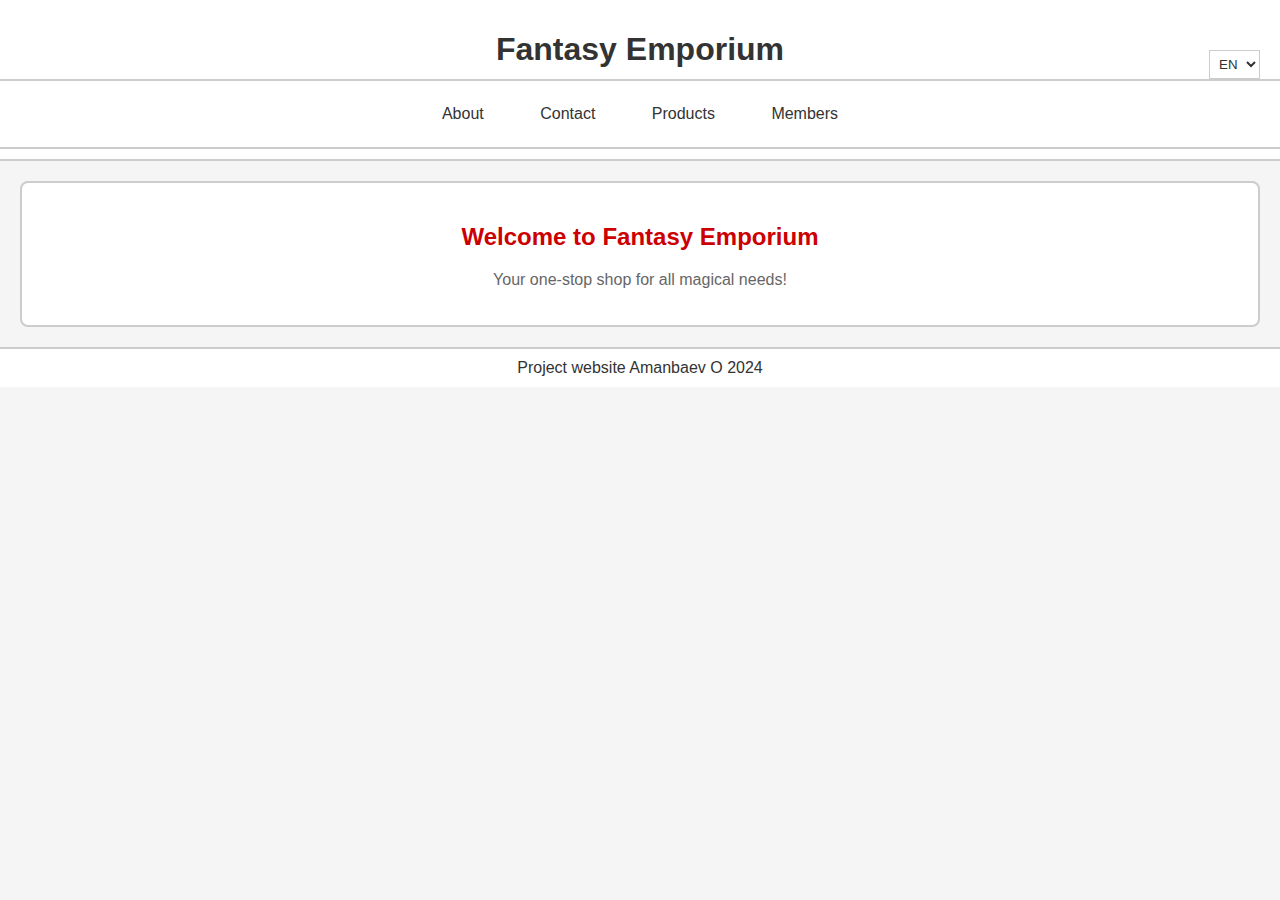
<file: index.html>
<!DOCTYPE html>
<html lang="en">
<head>
    <meta charset="UTF-8">
    <title>Fantasy Emporium</title>
    <link rel="stylesheet" href="./Media/style.css">
</head>
<body>
    <header class="header">
        <h1 class="logo"><a href="index.html" class="logo-link">Fantasy Emporium</a></h1>
        <div class="language-switcher">
            <select class="language-select" onchange="location = this.value;">
                <option value="index.html">EN</option>
                <option value="./Content/index_fr.html">FR</option>
                <option value="./Content/index_es.html">ES</option>
            </select>
        </div>
        <nav class="nav">
            <ul class="nav-list">
                <li class="nav-item"><a href="Content/about_en.html" class="nav-link">About</a></li>
                <li class="nav-item"><a href="Content/contact_en.html" class="nav-link">Contact</a></li>
                <li class="nav-item"><a href="Content/products_en.html" class="nav-link">Products</a></li>
                <li class="nav-item"><a href="Content/members_en.html" class="nav-link">Members</a></li>
            </ul>
        </nav>
    </header>

    <section class="welcome-section">
        <h2 class="welcome-title">Welcome to Fantasy Emporium</h2>
        <p class="welcome-text">Your one-stop shop for all magical needs!</p>
    </section>

    <footer class="footer">
        <p class="footer-text">Project website Amanbaev O 2024</p>
    </footer>
</body>
</html>
</file>
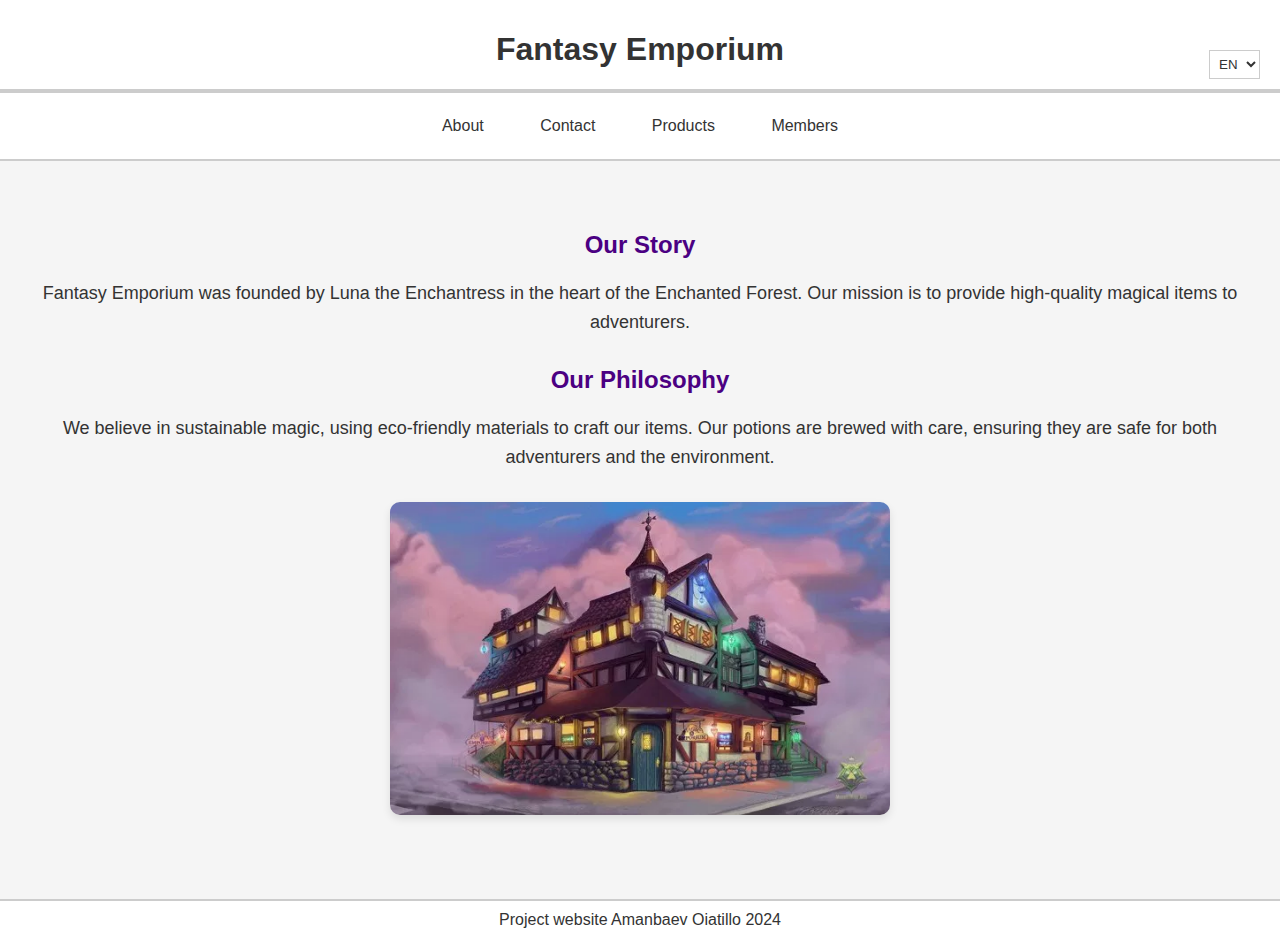
<file: Content/about_en.html>
<!DOCTYPE html>
<html lang="en">
<head>
    <meta charset="UTF-8">
    <title>About Fantasy Emporium</title>
    <link rel="stylesheet" href="/Media/style.css">
</head>
<body>
    <header class="header">
        <h1 class="logo"><a href="/index.html" class="logo-link">Fantasy Emporium</a></h1>
        <div class="language-switcher">
            <select class="language-select" onchange="location = this.value;">
                <option value="./about_en.html">EN</option>
                <option value="./about_fr.html">FR</option>
                <option value="./about_es.html">ES</option>
            </select>
        </div>
    </header>
    <nav class="nav">
        <ul class="nav-list">
            <li class="nav-item"><a href="about_en.html" class="nav-link">About</a></li>
            <li class="nav-item"><a href="contact_en.html" class="nav-link">Contact</a></li>
            <li class="nav-item"><a href="products_en.html" class="nav-link">Products</a></li>
            <li class="nav-item"><a href="members_en.html" class="nav-link">Members</a></li>
        </ul>
    </nav>
    <section class="content-section">
        <h2 class="section-title">Our Story</h2>
        <p class="section-text">Fantasy Emporium was founded by Luna the Enchantress in the heart of the Enchanted Forest. Our mission is to provide high-quality magical items to adventurers.</p>
        <h2 class="section-title">Our Philosophy</h2>
        <p class="section-text">We believe in sustainable magic, using eco-friendly materials to craft our items. Our potions are brewed with care, ensuring they are safe for both adventurers and the environment.</p>
        <img src="../Media/img/fe63eae6b9593255566a5079ee006b3c.png" alt="Fantasy Emporium" class="section-image">
    </section>
    <footer class="footer">
        <p class="footer-text">Project website Amanbaev Oiatillo 2024</p>
    </footer>
</body>
</html>
</file>
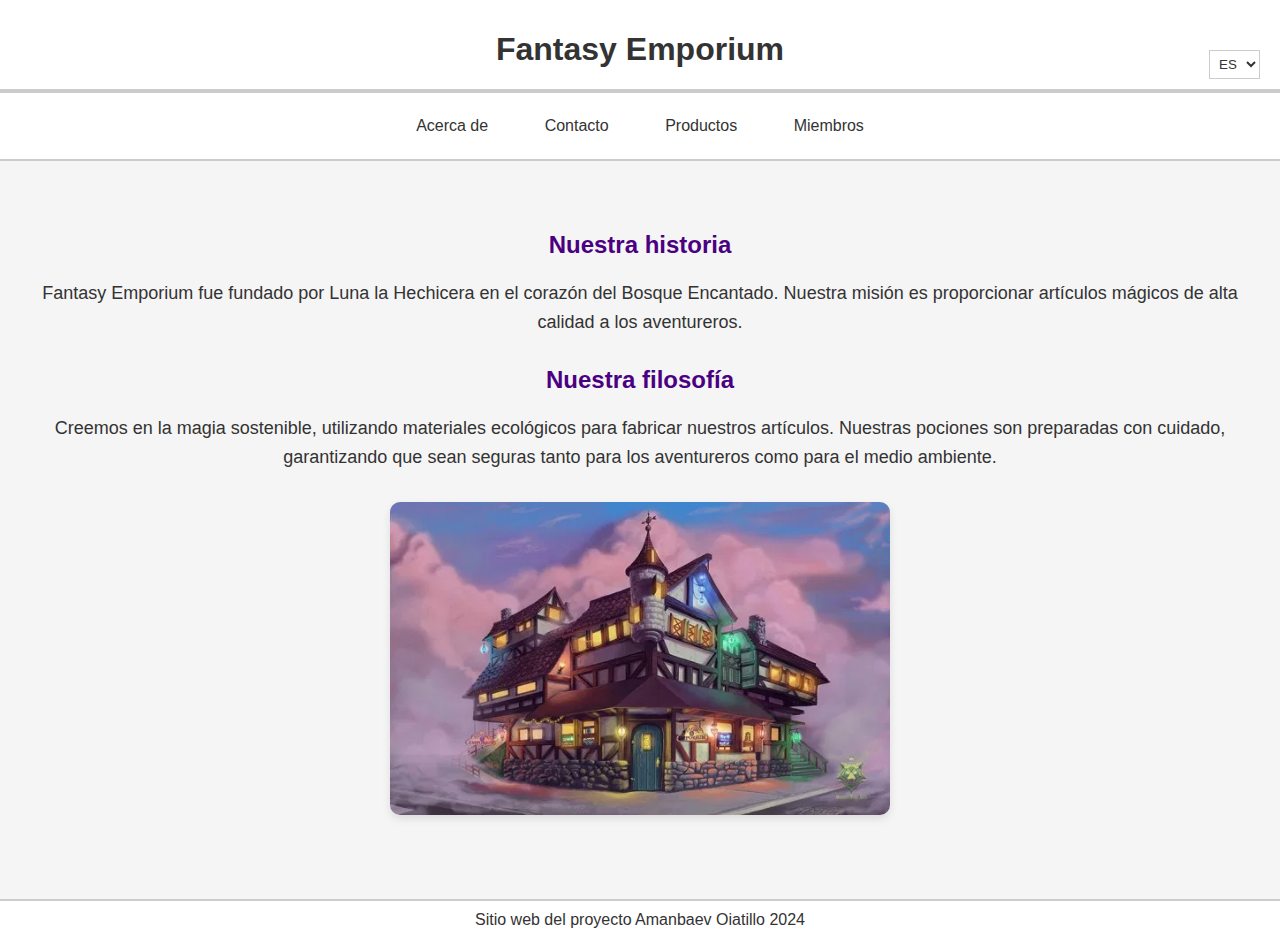
<file: Content/about_es.html>
<!DOCTYPE html>
<html lang="es">
<head>
    <meta charset="UTF-8">
    <title>Acerca de Fantasy Emporium</title>
    <link rel="stylesheet" href="/Media/style.css">
</head>
<body>
    <header class="header">
        <h1 class="logo"><a href="/index.html" class="logo-link">Fantasy Emporium</a></h1>
        <div class="language-switcher">
            <select class="language-select" onchange="location = this.value;">
                <option value="./about_en.html">EN</option>
                <option value="./about_fr.html">FR</option>
                <option value="./about_es.html" selected>ES</option>
            </select>
        </div>
    </header>
    <nav class="nav">
        <ul class="nav-list">
            <li class="nav-item"><a href="about_es.html" class="nav-link">Acerca de</a></li>
            <li class="nav-item"><a href="contact_es.html" class="nav-link">Contacto</a></li>
            <li class="nav-item"><a href="products_es.html" class="nav-link">Productos</a></li>
            <li class="nav-item"><a href="members_es.html" class="nav-link">Miembros</a></li>
        </ul>
    </nav>
    <section class="content-section">
        <h2 class="section-title">Nuestra historia</h2>
        <p class="section-text">Fantasy Emporium fue fundado por Luna la Hechicera en el corazón del Bosque Encantado. Nuestra misión es proporcionar artículos mágicos de alta calidad a los aventureros.</p>
        <h2 class="section-title">Nuestra filosofía</h2>
        <p class="section-text">Creemos en la magia sostenible, utilizando materiales ecológicos para fabricar nuestros artículos. Nuestras pociones son preparadas con cuidado, garantizando que sean seguras tanto para los aventureros como para el medio ambiente.</p>
        <img src="../Media/img/fe63eae6b9593255566a5079ee006b3c.png" alt="Fantasy Emporium" class="section-image">
    </section>
    <footer class="footer">
        <p class="footer-text">Sitio web del proyecto Amanbaev Oiatillo 2024</p>
    </footer>
</file>
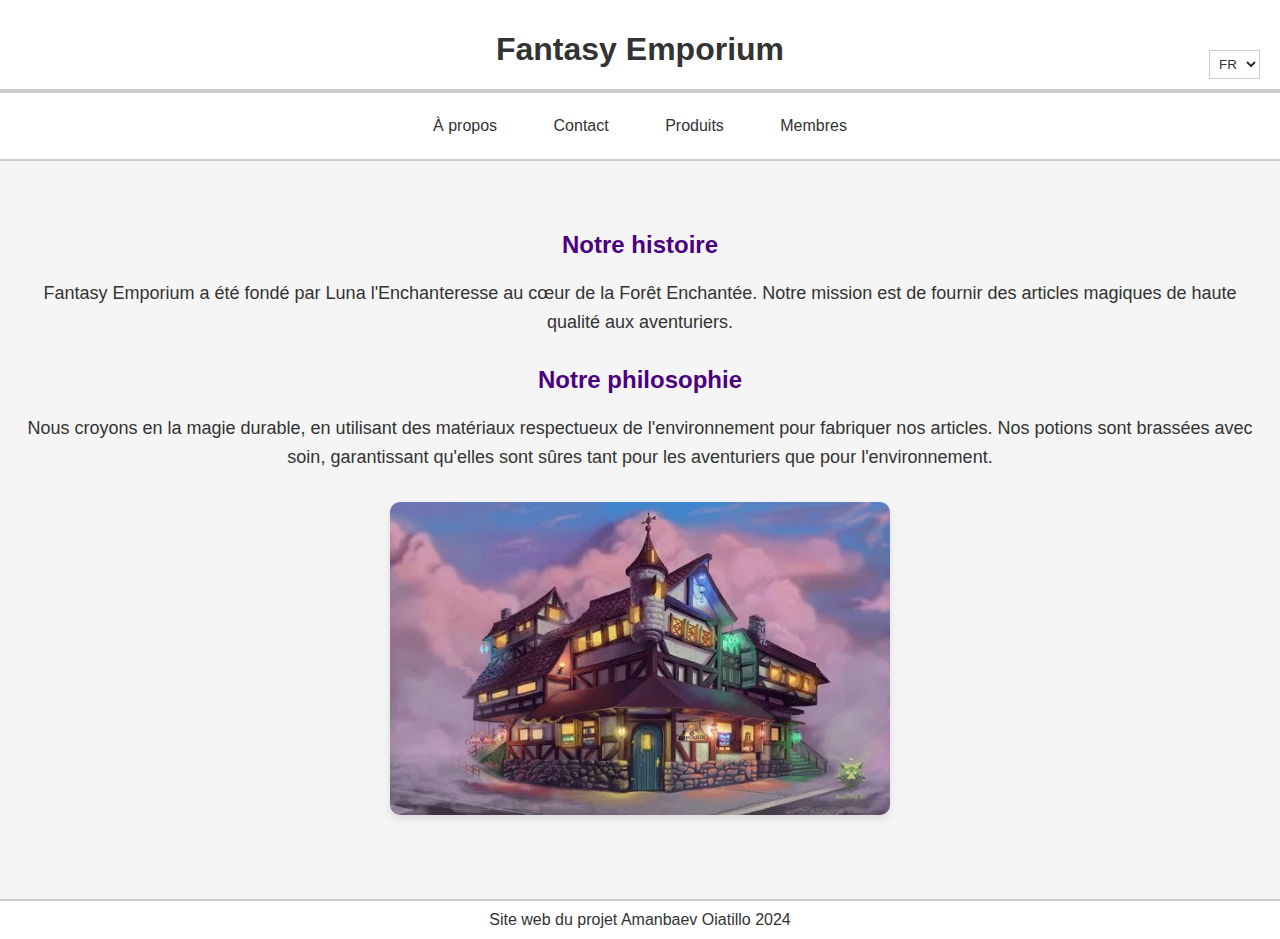
<file: Content/about_fr.html>
<!DOCTYPE html>
<html lang="fr">
<head>
    <meta charset="UTF-8">
    <title>À propos de Fantasy Emporium</title>
    <link rel="stylesheet" href="/Media/style.css">
</head>
<body>
    <header class="header">
        <h1 class="logo"><a href="/index.html" class="logo-link">Fantasy Emporium</a></h1>
        <div class="language-switcher">
            <select class="language-select" onchange="location = this.value;">
                <option value="./about_en.html">EN</option>
                <option value="./about_fr.html" selected>FR</option>
                <option value="./about_es.html">ES</option>
            </select>
        </div>
    </header>
    <nav class="nav">
        <ul class="nav-list">
            <li class="nav-item"><a href="about_fr.html" class="nav-link">À propos</a></li>
            <li class="nav-item"><a href="contact_fr.html" class="nav-link">Contact</a></li>
            <li class="nav-item"><a href="products_fr.html" class="nav-link">Produits</a></li>
            <li class="nav-item"><a href="members_fr.html" class="nav-link">Membres</a></li>
        </ul>
    </nav>
    <section class="content-section">
        <h2 class="section-title">Notre histoire</h2>
        <p class="section-text">Fantasy Emporium a été fondé par Luna l'Enchanteresse au cœur de la Forêt Enchantée. Notre mission est de fournir des articles magiques de haute qualité aux aventuriers.</p>
        <h2 class="section-title">Notre philosophie</h2>
        <p class="section-text">Nous croyons en la magie durable, en utilisant des matériaux respectueux de l'environnement pour fabriquer nos articles. Nos potions sont brassées avec soin, garantissant qu'elles sont sûres tant pour les aventuriers que pour l'environnement.</p>
        <img src="../Media/img/fe63eae6b9593255566a5079ee006b3c.png" alt="Fantasy Emporium" class="section-image">
    </section>
    <footer class="footer">
        <p class="footer-text">Site web du projet Amanbaev Oiatillo 2024</p>
    </footer>
</body>
</html>
</file>
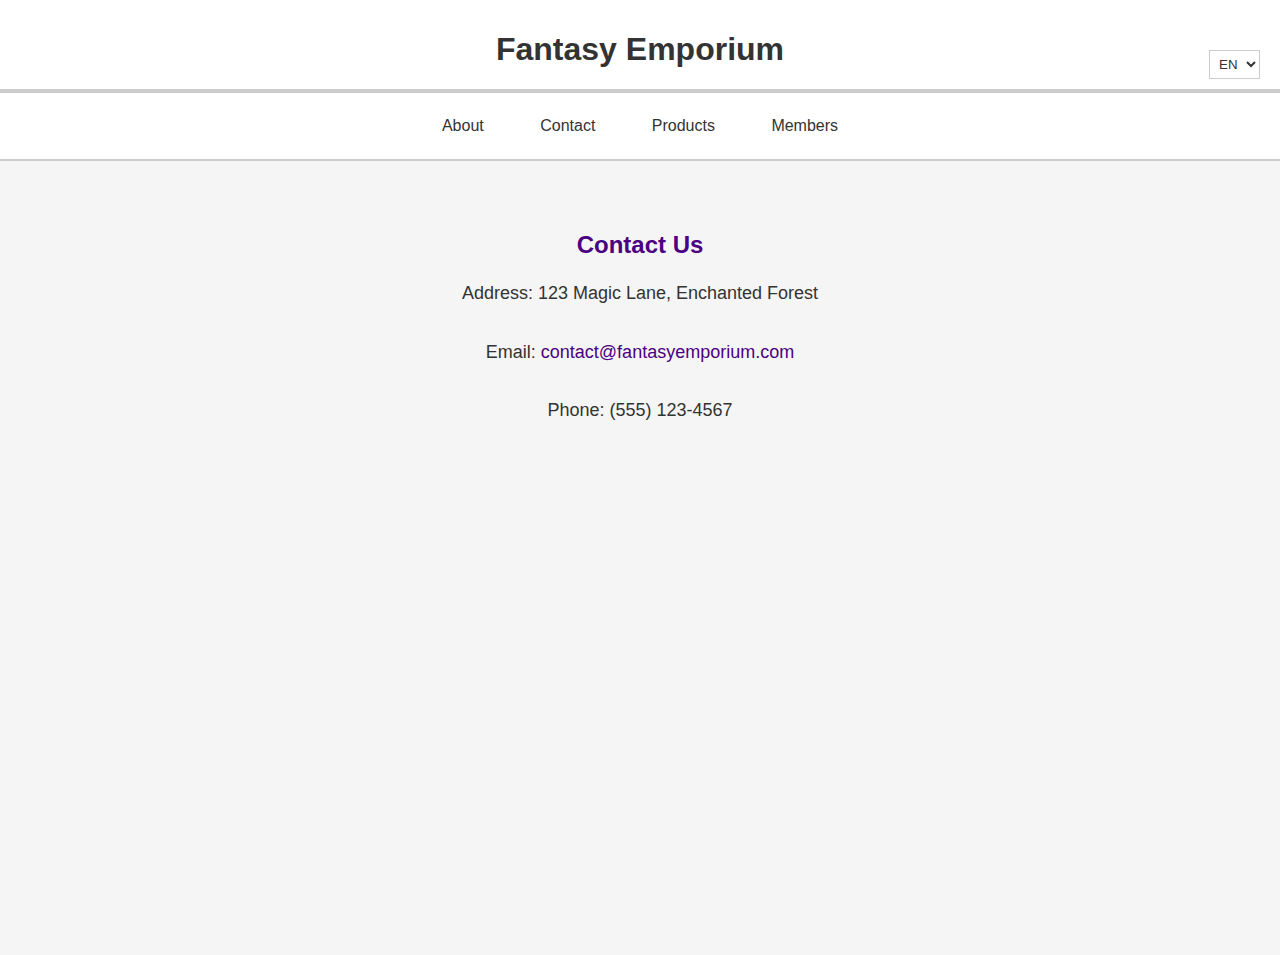
<file: Content/contact_en.html>
<!DOCTYPE html>
<html lang="en">
<head>
    <meta charset="UTF-8">
    <title>Contact Us</title>
    <link rel="stylesheet" href="/Media/style.css">
</head>
<body>
    <header class="header">
        <h1 class="logo"><a href="/index.html" class="logo-link">Fantasy Emporium</a></h1>
        <div class="language-switcher">
            <select class="language-select" onchange="location = this.value;">
                <option value="./contact_en.html">EN</option>
                <option value="./contact_fr.html">FR</option>
                <option value="./contact_es.html">ES</option>
            </select>
        </div>
    </header>
    <nav class="nav">
        <ul class="nav-list">
            <li class="nav-item"><a href="./about_en.html" class="nav-link">About</a></li>
            <li class="nav-item"><a href="./contact_en.html" class="nav-link">Contact</a></li>
            <li class="nav-item"><a href="./products_en.html" class="nav-link">Products</a></li>
            <li class="nav-item"><a href="./members_en.html" class="nav-link">Members</a></li>
        </ul>
    </nav>
    <section class="content-section">
        <h2 class="section-title">Contact Us</h2>
        <p class="section-text">Address: 123 Magic Lane, Enchanted Forest</p>
        <p class="section-text">Email: <a href="mailto:contact@fantasyemporium.com">contact@fantasyemporium.com</a></p>
        <p class="section-text">Phone: (555) 123-4567</p>
        <iframe src="https://www.google.com/maps/embed?pb=!1m18!1m12!1m3!1d695281.9579260253!2d-48.37549310146751!3d-15.702053828870149!2m3!1f0!2f0!3f0!3m2!1i1024!2i768!4f13.1!3m3!1m2!1s0x935a3d18df9ae275%3A0x738470e469754a24!2sBras%C3%ADlia%2C%20Brasilia%20-%20Federal%20District%2C%20Brazil!5e0!3m2!1sen!2slu!4v1717760432008!5m2!1sen!2slu" width="600" height="450" style="border:0;" allowfullscreen="" loading="lazy" referrerpolicy="no-referrer-when-downgrade"></iframe>
</file>
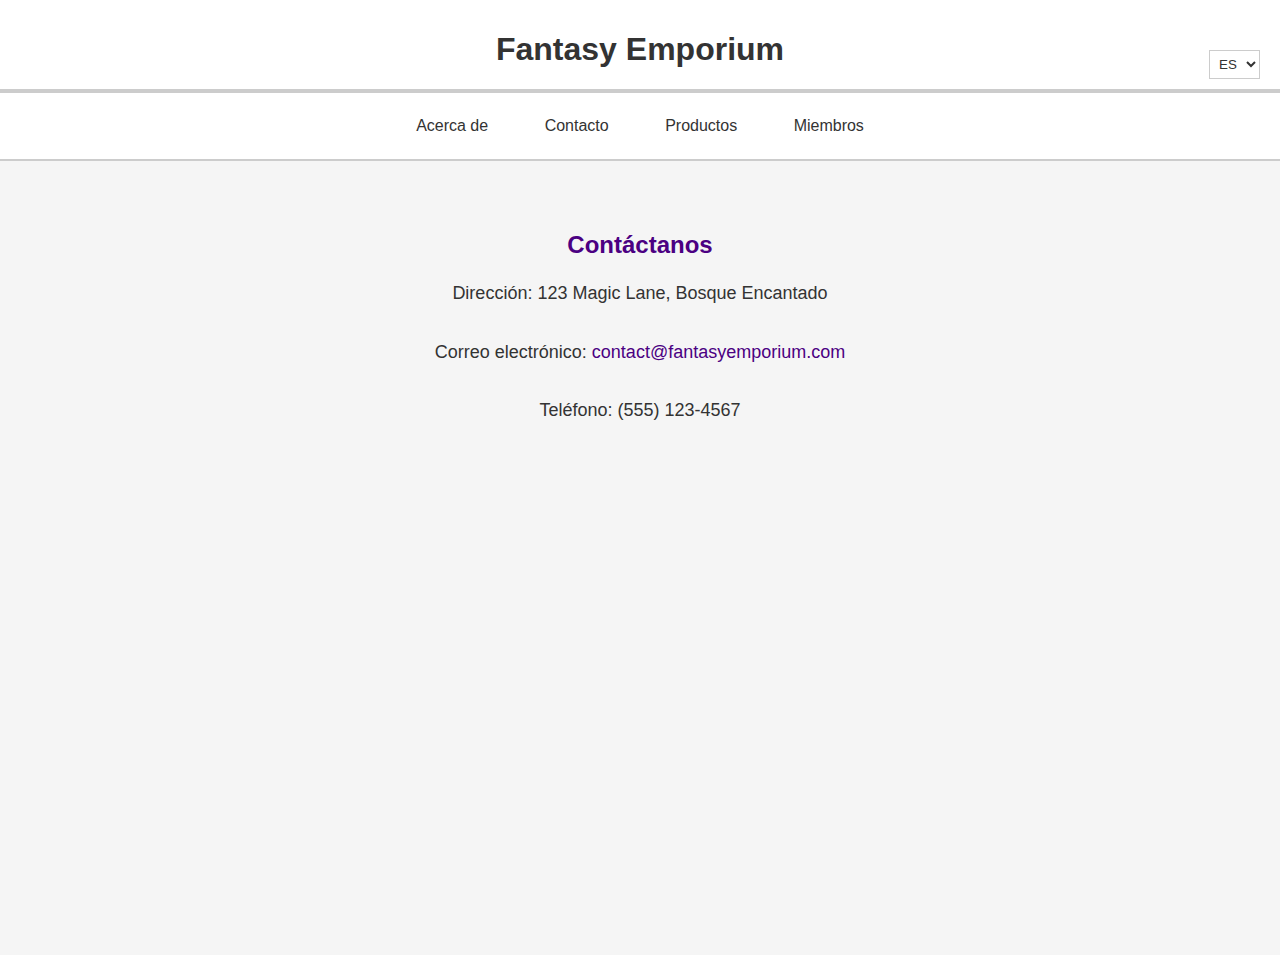
<file: Content/contact_es.html>
<!DOCTYPE html>
<html lang="es">
<head>
    <meta charset="UTF-8">
    <title>Contacto</title>
    <link rel="stylesheet" href="/Media/style.css">
</head>
<body>
    <header class="header">
        <h1 class="logo"><a href="/index.html" class="logo-link">Fantasy Emporium</a></h1>
        <div class="language-switcher">
            <select class="language-select" onchange="location = this.value;">
                <option value="./contact_en.html">EN</option>
                <option value="./contact_fr.html">FR</option>
                <option value="./contact_es.html" selected>ES</option>
            </select>
        </div>
    </header>
    <nav class="nav">
        <ul class="nav-list">
            <li class="nav-item"><a href="./about_es.html" class="nav-link">Acerca de</a></li>
            <li class="nav-item"><a href="./contact_es.html" class="nav-link">Contacto</a></li>
            <li class="nav-item"><a href="./products_es.html" class="nav-link">Productos</a></li>
            <li class="nav-item"><a href="./members_es.html" class="nav-link">Miembros</a></li>
        </ul>
    </nav>
    <section class="content-section">
        <h2 class="section-title">Contáctanos</h2>
        <p class="section-text">Dirección: 123 Magic Lane, Bosque Encantado</p>
        <p class="section-text">Correo electrónico: <a href="mailto:contact@fantasyemporium.com">contact@fantasyemporium.com</a></p>
        <p class="section-text">Teléfono: (555) 123-4567</p>
        <iframe src="https://www.google.com/maps/embed?pb=!1m18!1m12!1m3!1d695281.9579260253!2d-48.37549310146751!3d-15.702053828870149!2m3!1f0!2f0!3f0!3m2!1i1024!2i768!4f13.1!3m3!1m2!1s0x935a3d18df9ae275%3A0x738470e469754a24!2sBras%C3%ADlia%2C%20Brasilia%20-%20Federal%20District%2C%20Brazil!5e0!3m2!1sen!2slu!4v1717760432008!5m2!1sen!2slu" width="600" height="450" style="border:0;" allowfullscreen="" loading="lazy" referrerpolicy="no-referrer-when-downgrade"></iframe>
    </section>
</body>
</html>
</file>
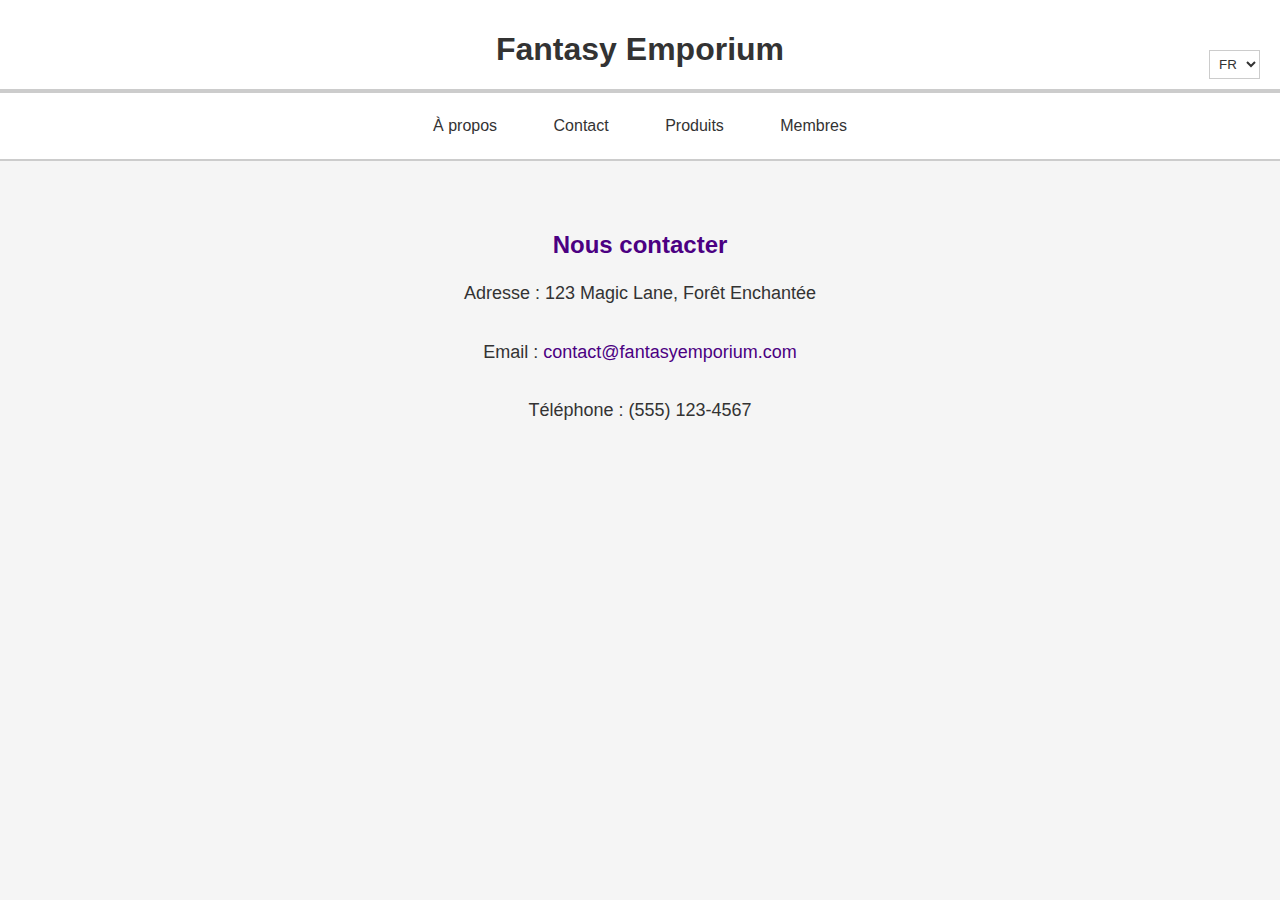
<file: Content/contact_fr.html>
<!DOCTYPE html>
<html lang="fr">
<head>
    <meta charset="UTF-8">
    <title>Nous contacter</title>
    <link rel="stylesheet" href="/Media/style.css">
</head>
<body>
    <header class="header">
        <h1 class="logo"><a href="/index.html" class="logo-link">Fantasy Emporium</a></h1>
        <div class="language-switcher">
            <select class="language-select" onchange="location = this.value;">
                <option value="./contact_en.html">EN</option>
                <option value="./contact_fr.html" selected>FR</option>
                <option value="./contact_es.html">ES</option>
            </select>
        </div>
    </header>
    <nav class="nav">
        <ul class="nav-list">
            <li class="nav-item"><a href="./about_fr.html" class="nav-link">À propos</a></li>
            <li class="nav-item"><a href="./contact_fr.html" class="nav-link">Contact</a></li>
            <li class="nav-item"><a href="./products_fr.html" class="nav-link">Produits</a></li>
            <li class="nav-item"><a href="./members_fr.html" class="nav-link">Membres</a></li>
        </ul>
    </nav>
    <section class="content-section">
        <h2 class="section-title">Nous contacter</h2>
        <p class="section-text">Adresse : 123 Magic Lane, Forêt Enchantée</p>
        <p class="section-text">Email : <a href="mailto:contact@fantasyemporium.com">contact@fantasyemporium.com</a></p>
        <p class="section-text">Téléphone : (555) 123-4567</p>
        <iframe src="https://www.google.com/maps/embed?pb=!1m18!1m12!1m3!1d695281.9579260253!2d-48.37549310146751!3d-15.702053828870149!2m3!1f0!2f0!3f0!3m2!1i1024!2i768!4f13.1!3m3!1m2!1s0x935a3d18df9ae275%3A0x738470e469754a24!2sBras%C3%ADlia%2C%20Brasilia%20-%
</file>
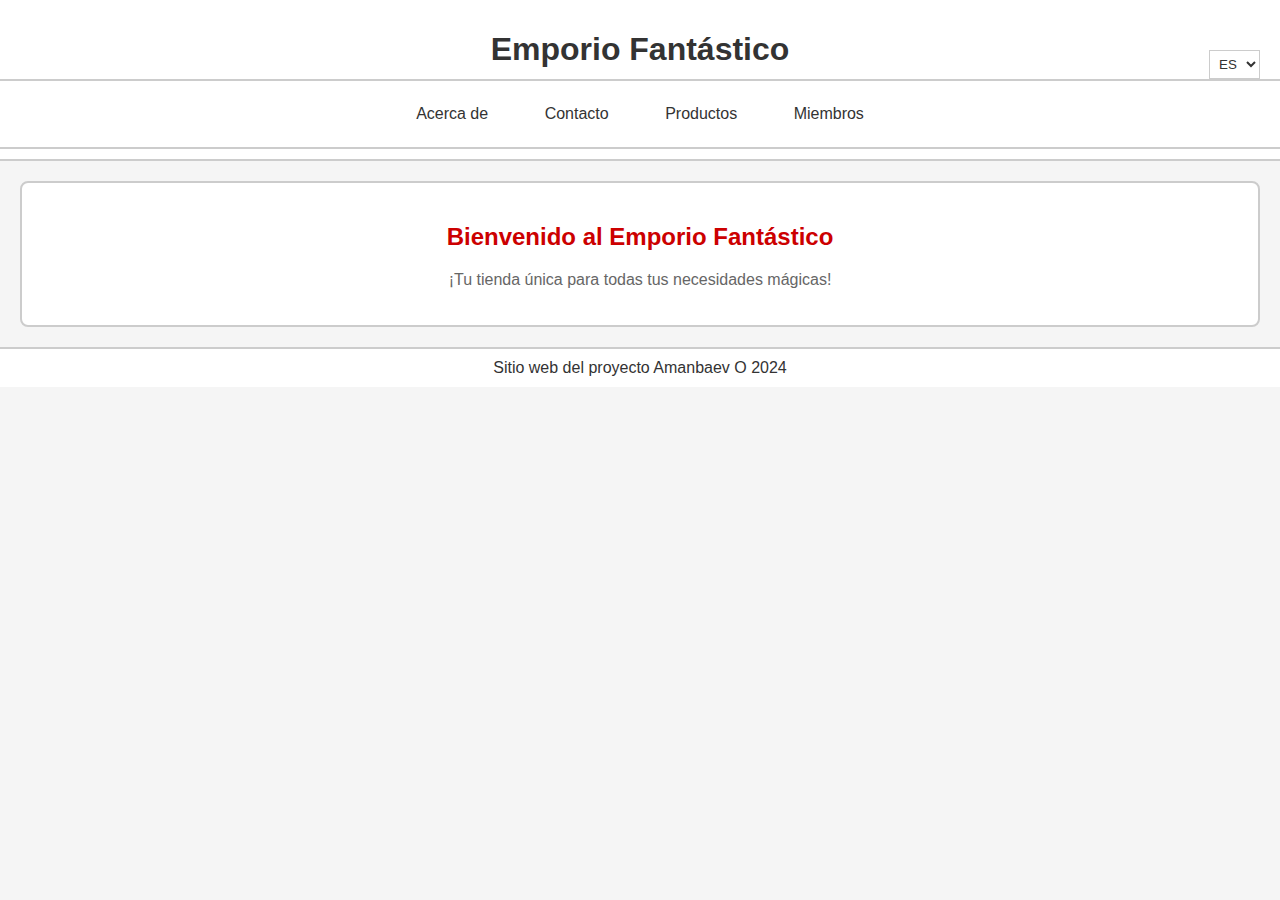
<file: Content/index_es.html>
<!DOCTYPE html>
<html lang="es">
<head>
    <meta charset="UTF-8">
    <title>Emporio Fantástico</title>
    <link rel="stylesheet" href="../Media/style.css">
</head>
<body>
    <header class="header">
        <h1 class="logo"><a href="index_es.html" class="logo-link">Emporio Fantástico</a></h1>
        <div class="language-switcher">
            <select class="language-select" onchange="location = this.value;">
                <option value="../index.html">EN</option>
                <option value="index_fr.html">FR</option>
                <option value="index_es.html" selected>ES</option>
            </select>
        </div>
        <nav class="nav">
            <ul class="nav-list">
                <li class="nav-item"><a href="about_es.html" class="nav-link">Acerca de</a></li>
                <li class="nav-item"><a href="contact_es.html" class="nav-link">Contacto</a></li>
                <li class="nav-item"><a href="products_es.html" class="nav-link">Productos</a></li>
                <li class="nav-item"><a href="members_es.html" class="nav-link">Miembros</a></li>
            </ul>
        </nav>
    </header>

    <section class="welcome-section">
        <h2 class="welcome-title">Bienvenido al Emporio Fantástico</h2>
        <p class="welcome-text">¡Tu tienda única para todas tus necesidades mágicas!</p>
    </section>

    <footer class="footer">
        <p class="footer-text">Sitio web del proyecto Amanbaev O 2024</p>
    </footer>
</body>
</html>
</file>
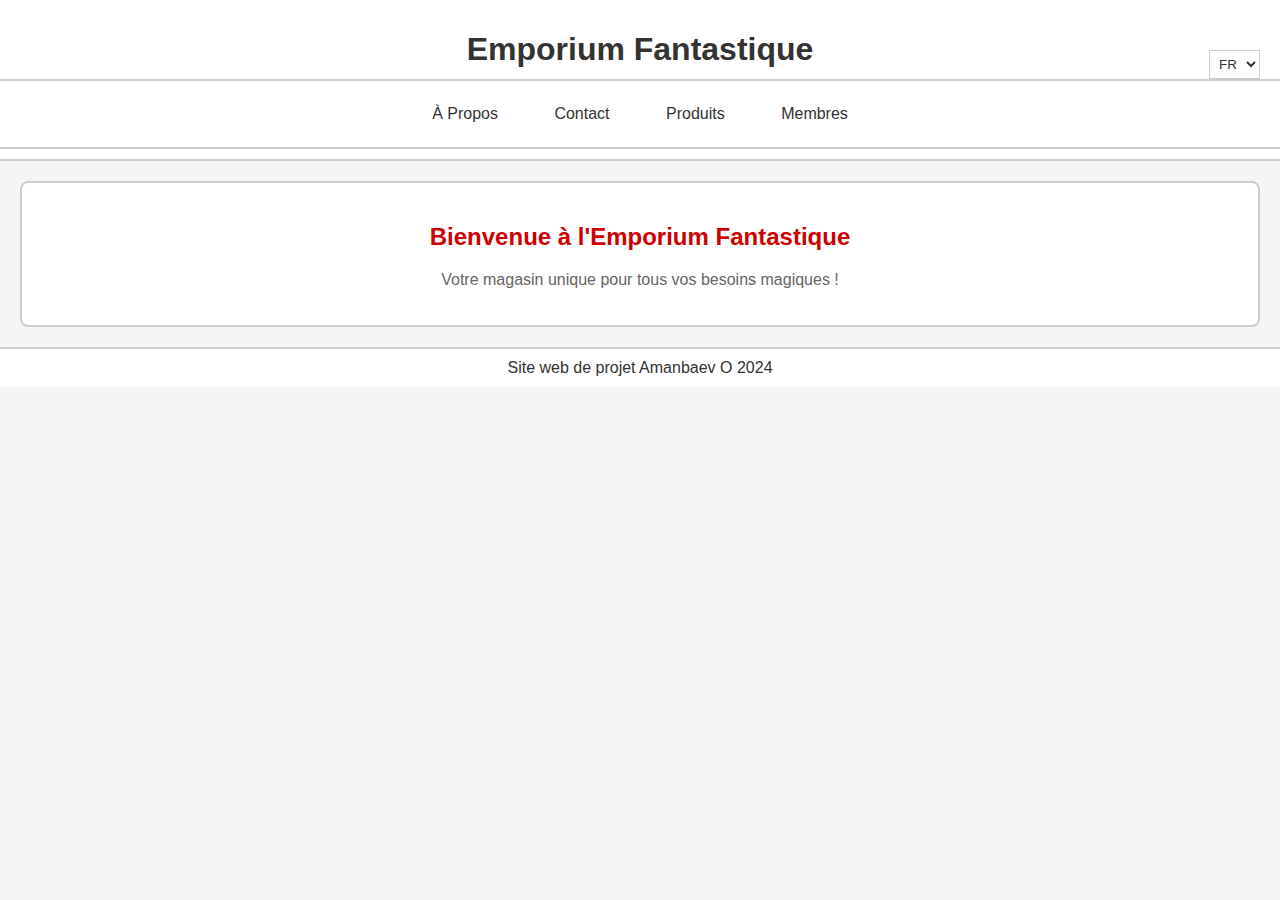
<file: Content/index_fr.html>
<!DOCTYPE html>
<html lang="fr">
<head>
    <meta charset="UTF-8">
    <title>Emporium Fantastique</title>
    <link rel="stylesheet" href="../Media/style.css">
</head>
<body>
    <header class="header">
        <h1 class="logo"><a href="index_fr.html" class="logo-link">Emporium Fantastique</a></h1>
        <div class="language-switcher">
            <select class="language-select" onchange="location = this.value;">
                <option value="../index.html">EN</option>
                <option value="index_fr.html" selected>FR</option>
                <option value="index_es.html">ES</option>
            </select>
        </div>
        <nav class="nav">
            <ul class="nav-list">
                <li class="nav-item"><a href="about_fr.html" class="nav-link">À Propos</a></li>
                <li class="nav-item"><a href="contact_fr.html" class="nav-link">Contact</a></li>
                <li class="nav-item"><a href="products_fr.html" class="nav-link">Produits</a></li>
                <li class="nav-item"><a href="members_fr.html" class="nav-link">Membres</a></li>
            </ul>
        </nav>
    </header>

    <section class="welcome-section">
        <h2 class="welcome-title">Bienvenue à l'Emporium Fantastique</h2>
        <p class="welcome-text">Votre magasin unique pour tous vos besoins magiques !</p>
    </section>

    <footer class="footer">
        <p class="footer-text">Site web de projet Amanbaev O 2024</p>
    </footer>
</body>
</html>
</file>
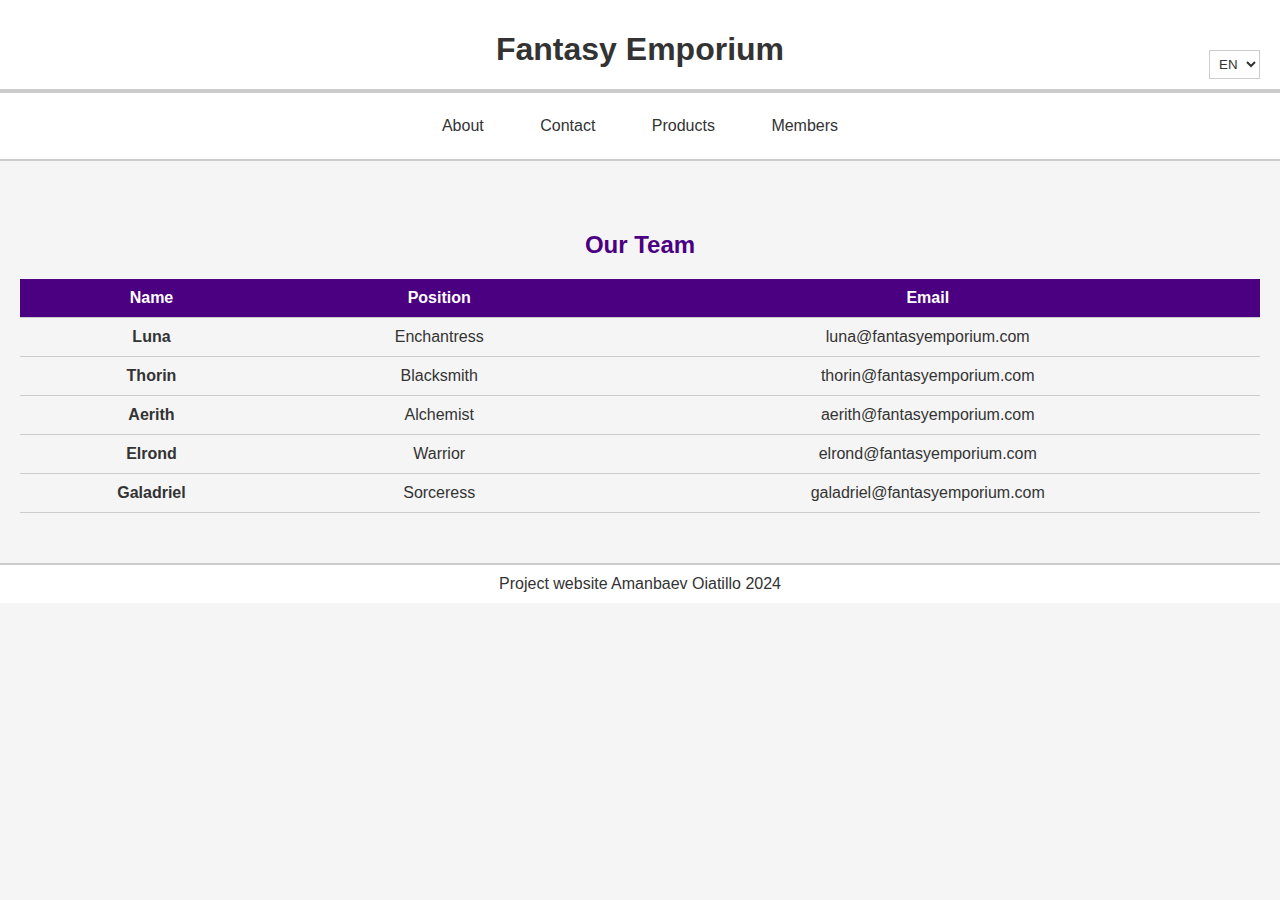
<file: Content/members_en.html>
<!DOCTYPE html>
<html lang="en">
<head>
    <meta charset="UTF-8">
    <title>Our Members</title>
    <link rel="stylesheet" href="/Media/style.css">
</head>
<body>
    <header class="header">
        <h1 class="logo"><a href="/index.html" class="logo-link">Fantasy Emporium</a></h1>
        <div class="language-switcher">   
            <select class="language-select" onchange="location = this.value;">
                <option value="./members_en.html">EN</option>
                <option value="./members_fr.html">FR</option>
                <option value="./members_es.html">ES</option>
            </select>
        </div>
    </header>
    <nav class="nav">
        <ul class="nav-list">
            <li class="nav-item"><a href="./about_en.html" class="nav-link">About</a></li>
            <li class="nav-item"><a href="./contact_en.html" class="nav-link">Contact</a></li>
            <li class="nav-item"><a href="./products_en.html" class="nav-link">Products</a></li>
            <li class="nav-item"><a href="./members_en.html" class="nav-link">Members</a></li>
        </ul>
    </nav>
    <section class="content-section">
        <h2 class="section-title">Our Team</h2>
        <table class="members-table">
            <tr>
                <th>Name</th>
                <th>Position</th>
                <th>Email</th>
            </tr>
            <tr>
                <td>Luna</td>
                <td>Enchantress</td>
                <td>luna@fantasyemporium.com</td>
            </tr>
            <tr>
                <td>Thorin</td>
                <td>Blacksmith</td>
                <td>thorin@fantasyemporium.com</td>
            </tr>
            <tr>
                <td>Aerith</td>
                <td>Alchemist</td>
                <td>aerith@fantasyemporium.com</td>
            </tr>
            <tr>
                <td>Elrond</td>
                <td>Warrior</td>
                <td>elrond@fantasyemporium.com</td>
            </tr>
            <tr>
                <td>Galadriel</td>
                <td>Sorceress</td>
                <td>galadriel@fantasyemporium.com</td>
            </tr>
        </table>
    </section>
    <footer class="footer">
        <p class="footer-text">Project website Amanbaev Oiatillo 2024</p>
    </footer>
</body>
</html>
</file>
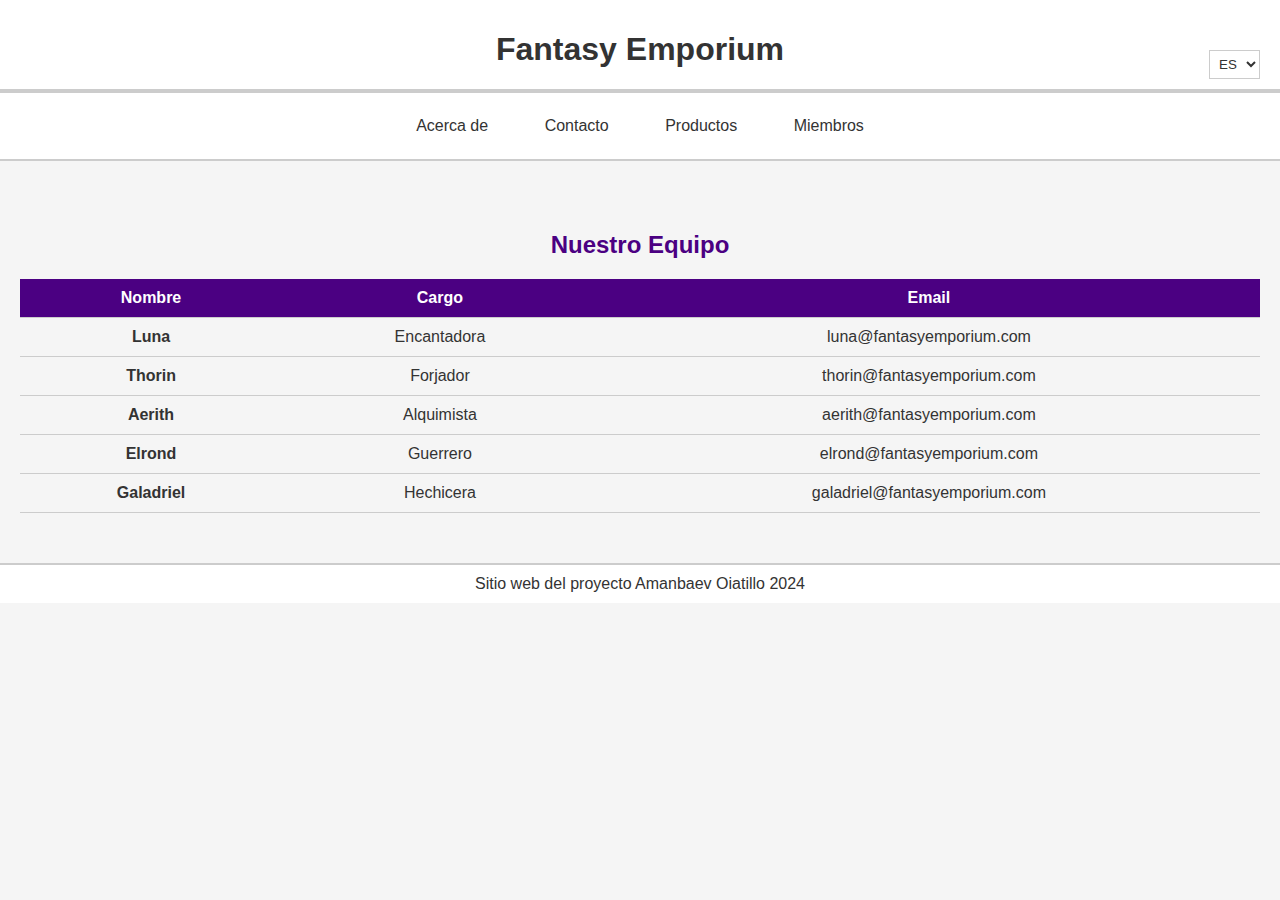
<file: Content/members_es.html>
<!DOCTYPE html>
<html lang="es">
<head>
    <meta charset="UTF-8">
    <title>Nuestros Miembros</title>
    <link rel="stylesheet" href="/Media/style.css">
</head>
<body>
    <header class="header">
        <h1 class="logo"><a href="/index.html" class="logo-link">Fantasy Emporium</a></h1>
        <div class="language-switcher">   
            <select class="language-select" onchange="location = this.value;">
                <option value="./members_en.html">EN</option>
                <option value="./members_fr.html">FR</option>
                <option value="./members_es.html" selected>ES</option>
            </select>
        </div>
    </header>
    <nav class="nav">
        <ul class="nav-list">
            <li class="nav-item"><a href="./about_es.html" class="nav-link">Acerca de</a></li>
            <li class="nav-item"><a href="./contact_es.html" class="nav-link">Contacto</a></li>
            <li class="nav-item"><a href="./products_es.html" class="nav-link">Productos</a></li>
            <li class="nav-item"><a href="./members_es.html" class="nav-link">Miembros</a></li>
        </ul>
    </nav>
    <section class="content-section">
        <h2 class="section-title">Nuestro Equipo</h2>
        <table class="members-table">
            <tr>
                <th>Nombre</th>
                <th>Cargo</th>
                <th>Email</th>
            </tr>
            <tr>
                <td>Luna</td>
                <td>Encantadora</td>
                <td>luna@fantasyemporium.com</td>
            </tr>
            <tr>
                <td>Thorin</td>
                <td>Forjador</td>
                <td>thorin@fantasyemporium.com</td>
            </tr>
            <tr>
                <td>Aerith</td>
                <td>Alquimista</td>
                <td>aerith@fantasyemporium.com</td>
            </tr>
            <tr>
                <td>Elrond</td>
                <td>Guerrero</td>
                <td>elrond@fantasyemporium.com</td>
            </tr>
            <tr>
                <td>Galadriel</td>
                <td>Hechicera</td>
                <td>galadriel@fantasyemporium.com</td>
            </tr>
        </table>
    </section>
    <footer class="footer">
        <p class="footer-text">Sitio web del proyecto Amanbaev Oiatillo 2024</p>
    </footer>
</body>
</html>
</file>
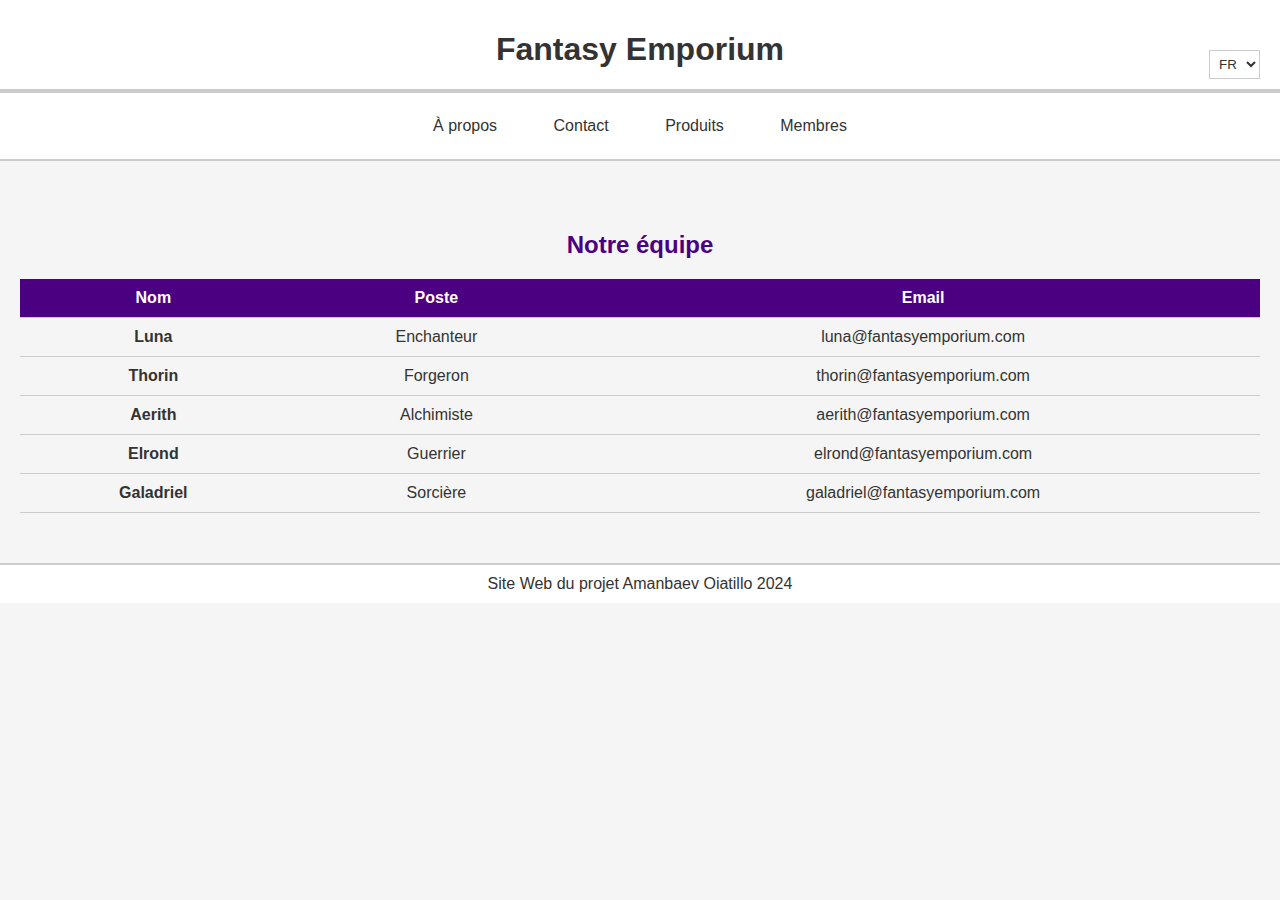
<file: Content/members_fr.html>
<!DOCTYPE html>
<html lang="fr">
<head>
    <meta charset="UTF-8">
    <title>Nos membres</title>
    <link rel="stylesheet" href="/Media/style.css">
</head>
<body>
    <header class="header">
        <h1 class="logo"><a href="/index.html" class="logo-link">Fantasy Emporium</a></h1>
        <div class="language-switcher">   
            <select class="language-select" onchange="location = this.value;">
                <option value="./members_en.html">EN</option>
                <option value="./members_fr.html" selected>FR</option>
                <option value="./members_es.html">ES</option>
            </select>
        </div>
    </header>
    <nav class="nav">
        <ul class="nav-list">
            <li class="nav-item"><a href="./about_fr.html" class="nav-link">À propos</a></li>
            <li class="nav-item"><a href="./contact_fr.html" class="nav-link">Contact</a></li>
            <li class="nav-item"><a href="./products_fr.html" class="nav-link">Produits</a></li>
            <li class="nav-item"><a href="./members_fr.html" class="nav-link">Membres</a></li>
        </ul>
    </nav>
    <section class="content-section">
        <h2 class="section-title">Notre équipe</h2>
        <table class="members-table">
            <tr>
                <th>Nom</th>
                <th>Poste</th>
                <th>Email</th>
            </tr>
            <tr>
                <td>Luna</td>
                <td>Enchanteur</td>
                <td>luna@fantasyemporium.com</td>
            </tr>
            <tr>
                <td>Thorin</td>
                <td>Forgeron</td>
                <td>thorin@fantasyemporium.com</td>
            </tr>
            <tr>
                <td>Aerith</td>
                <td>Alchimiste</td>
                <td>aerith@fantasyemporium.com</td>
            </tr>
            <tr>
                <td>Elrond</td>
                <td>Guerrier</td>
                <td>elrond@fantasyemporium.com</td>
            </tr>
            <tr>
                <td>Galadriel</td>
                <td>Sorcière</td>
                <td>galadriel@fantasyemporium.com</td>
            </tr>
        </table>
    </section>
    <footer class="footer">
        <p class="footer-text">Site Web du projet Amanbaev Oiatillo 2024</p>
    </footer>
</body>
</html>
</file>
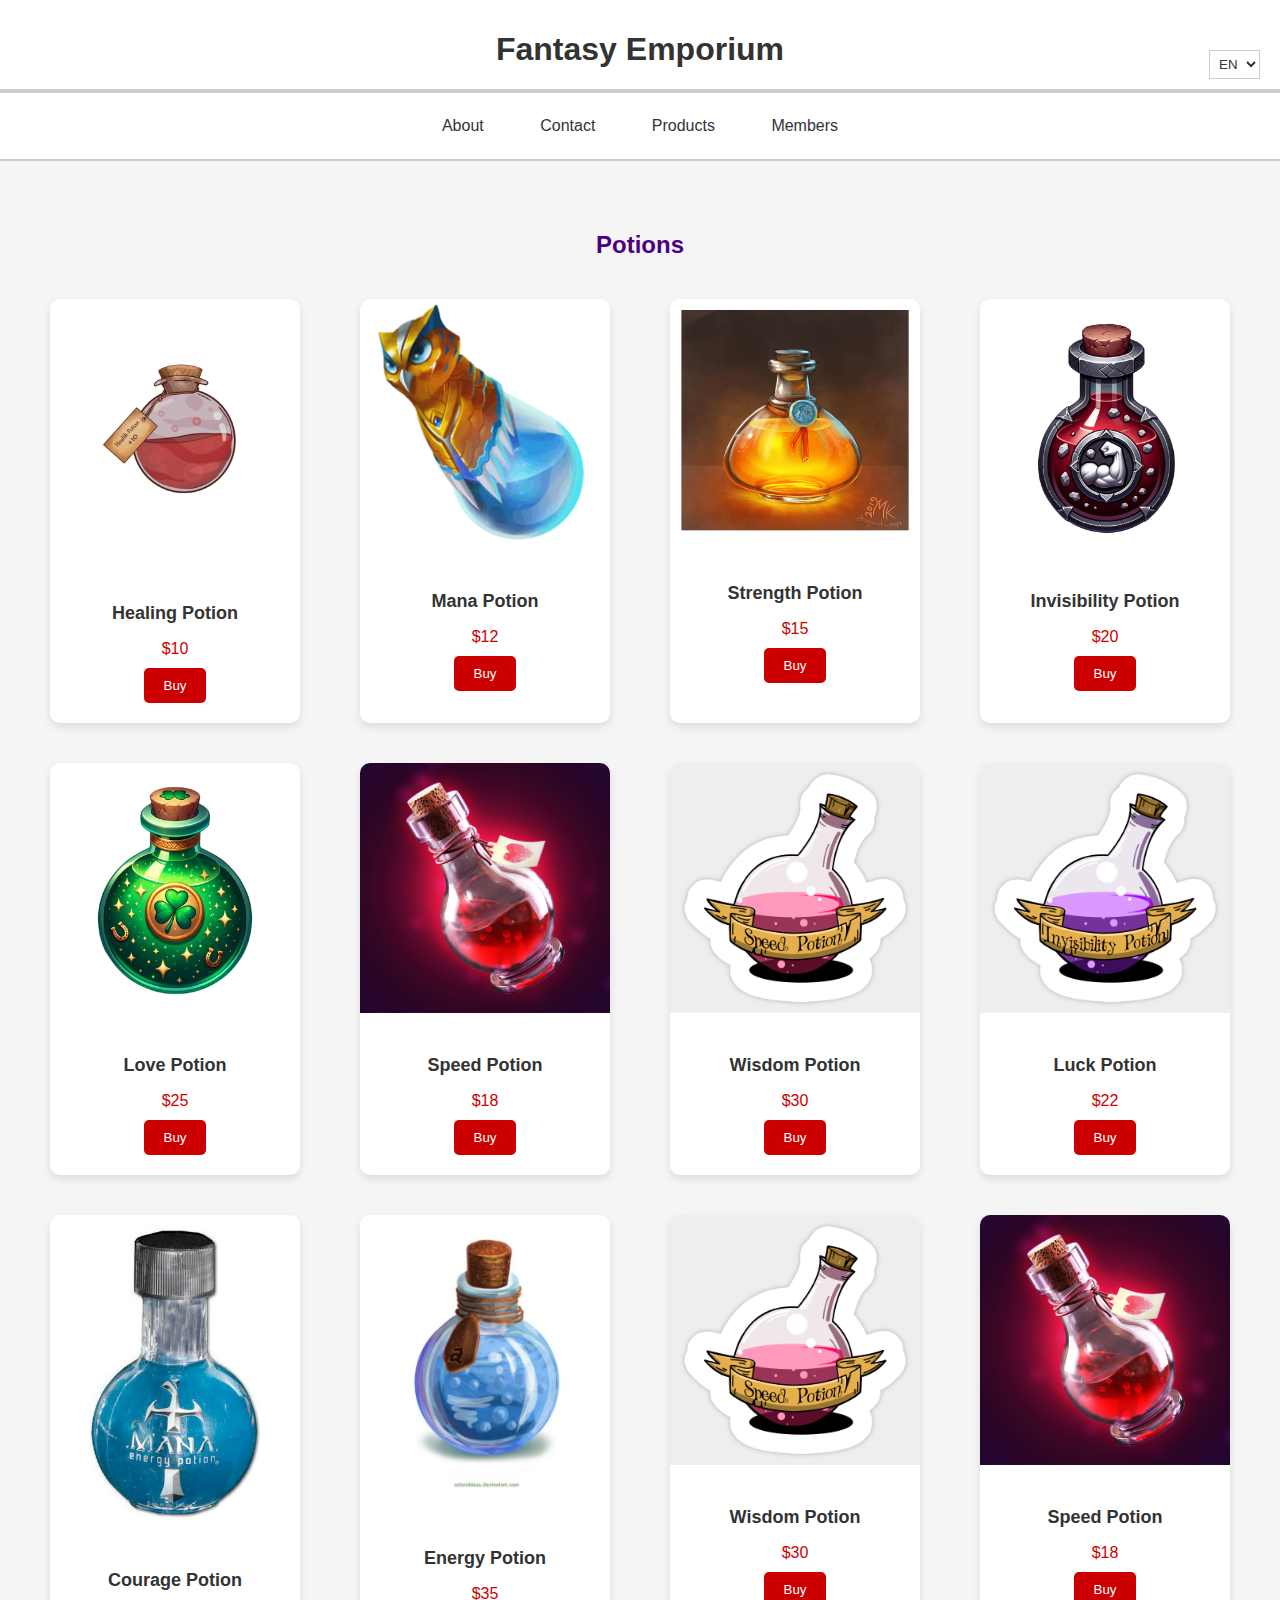
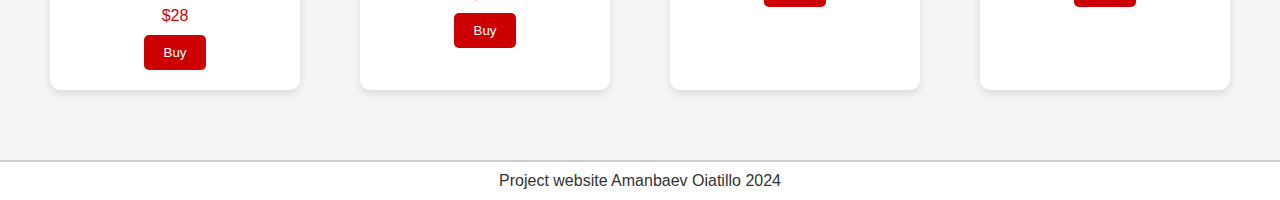
<file: Content/products_en.html>
<!DOCTYPE html>
<html lang="en">
<head>
    <meta charset="UTF-8">
    <meta name="viewport" content="width=device-width, initial-scale=1.0">
    <title>Our Magical Products</title>
    <link rel="stylesheet" href="/Media/style.css">
</head>
<body>
    <header class="header">
        <h1 class="logo"><a href="/index.html" class="logo-link">Fantasy Emporium</a></h1>
        <div class="language-switcher">   
            <select class="language-select" onchange="location = this.value;">
                <option value="./products_en.html">EN</option>
                <option value="./products_fr.html">FR</option>
                <option value="./products_es.html">ES</option>
            </select>
        </div>
    </header>
    <nav class="nav">
        <ul class="nav-list">
            <li class="nav-item"><a href="./about_en.html" class="nav-link">About</a></li>
            <li class="nav-item"><a href="./contact_en.html" class="nav-link">Contact</a></li>
            <li class="nav-item"><a href="./products_en.html" class="nav-link">Products</a></li>
            <li class="nav-item"><a href="./members_en.html" class="nav-link">Members</a></li>
        </ul>
    </nav>
    <section class="content-section">
        <h2 class="section-title">Potions</h2>
        <ul class="product-list">
            <li class="product-card">
                <img src="../Media/img/Potion+small.png" alt="Healing Potion">
                <div class="product-details">
                    <p class="product-name">Healing Potion</p>
                    <p class="product-price">$10</p>
                    <button class="buy-button">Buy</button>
                </div>
            </li>
            <li class="product-card">
                <img src="../Media/img/Potions_Wisdom_Potion.webp" alt="Mana Potion">
                <div class="product-details">
                    <p class="product-name">Mana Potion</p>
                    <p class="product-price">$12</p>
                    <button class="buy-button">Buy</button>
                </div>
            </li>
            <li class="product-card">
                <img src="../Media/img/for_fun__fantasy_clutter__potion_of_courage__by_magicalkaleidoscope_dd33bt1-pre.jpg" alt="Strength Potion">
                <div class="product-details">
                    <p class="product-name">Strength Potion</p>
                    <p class="product-price">$15</p>
                    <button class="buy-button">Buy</button>
                </div>
            </li>
            <li class="product-card">
                <img src="../Media/img/dgcciej-92367e9a-05df-4b70-a3a1-8bafe384126d.png" alt="Invisibility Potion">
                <div class="product-details">
                    <p class="product-name">Invisibility Potion</p>
                    <p class="product-price">$20</p>
                    <button class="buy-button">Buy</button>
                </div>
            </li>
            <li class="product-card">
                <img src="../Media/img/dgcci0m-112e69b7-cd77-4bf7-b2f1-8bf23d91a279.png" alt="Love Potion">
                <div class="product-details">
                    <p class="product-name">Love Potion</p>
                    <p class="product-price">$25</p>
                    <button class="buy-button">Buy</button>
                </div>
            </li>
            <li class="product-card">
                <img src="../Media/img/8ada99338a9a1a62c1204a2271ac198d33cebb72.jpeg" alt="Speed Potion">
                <div class="product-details">
                    <p class="product-name">Speed Potion</p>
                    <p class="product-price">$18</p>
                    <button class="buy-button">Buy</button>
                </div>
            </li>
            <li class="product-card">
                <img src="../Media/img/6484123_0.webp" alt="Wisdom Potion">
                <div class="product-details">
                    <p class="product-name">Wisdom Potion</p>
                    <p class="product-price">$30</p>
                    <button class="buy-button">Buy</button>
                </div>
            </li>
            <li class="product-card">
                <img src="../Media/img/6483966_0.webp" alt="Luck Potion">
                <div class="product-details">
                    <p class="product-name">Luck Potion</p>
                    <p class="product-price">$22</p>
                    <button class="buy-button">Buy</button>
                </div>
            </li>
            <li class="product-card">
                <img src="../Media/img/60f063716854b6d1fc25eaf2.jpg" alt="Courage Potion">
                <div class="product-details">
                    <p class="product-name">Courage Potion</p>
                    <p class="product-price">$28</p>
                    <button class="buy-button">Buy</button>
                </div>
            </li>
            <li class="product-card">
                <img src="/Media/img/3b37860fb69293ef99bba496fe9cb1d5.jpg" alt="Energy Potion">
                <div class="product-details">
                    <p class="product-name">Energy Potion</p>
                    <p class="product-price">$35</p>
                    <button class="buy-button">Buy</button>
                </div>
            </li>
            <li class="product-card">
                <img src="../Media/img/6484123_0.webp" alt="Wisdom Potion">
                <div class="product-details">
                    <p class="product-name">Wisdom Potion</p>
                    <p class="product-price">$30</p>
                    <button class="buy-button">Buy</button>
                </div>
            </li>
            <li class="product-card">
                <img src="../Media/img/8ada99338a9a1a62c1204a2271ac198d33cebb72.jpeg" alt="Speed Potion">
                <div class="product-details">
                    <p class="product-name">Speed Potion</p>
                    <p class="product-price">$18</p>
                    <button class="buy-button">Buy</button>
                </div>
            </li>
        </ul>
    </section>
    
    
    <footer class="footer">
        <p class="footer-text">Project website Amanbaev Oiatillo 2024</p>
    </footer>
</body>
</html>
</file>
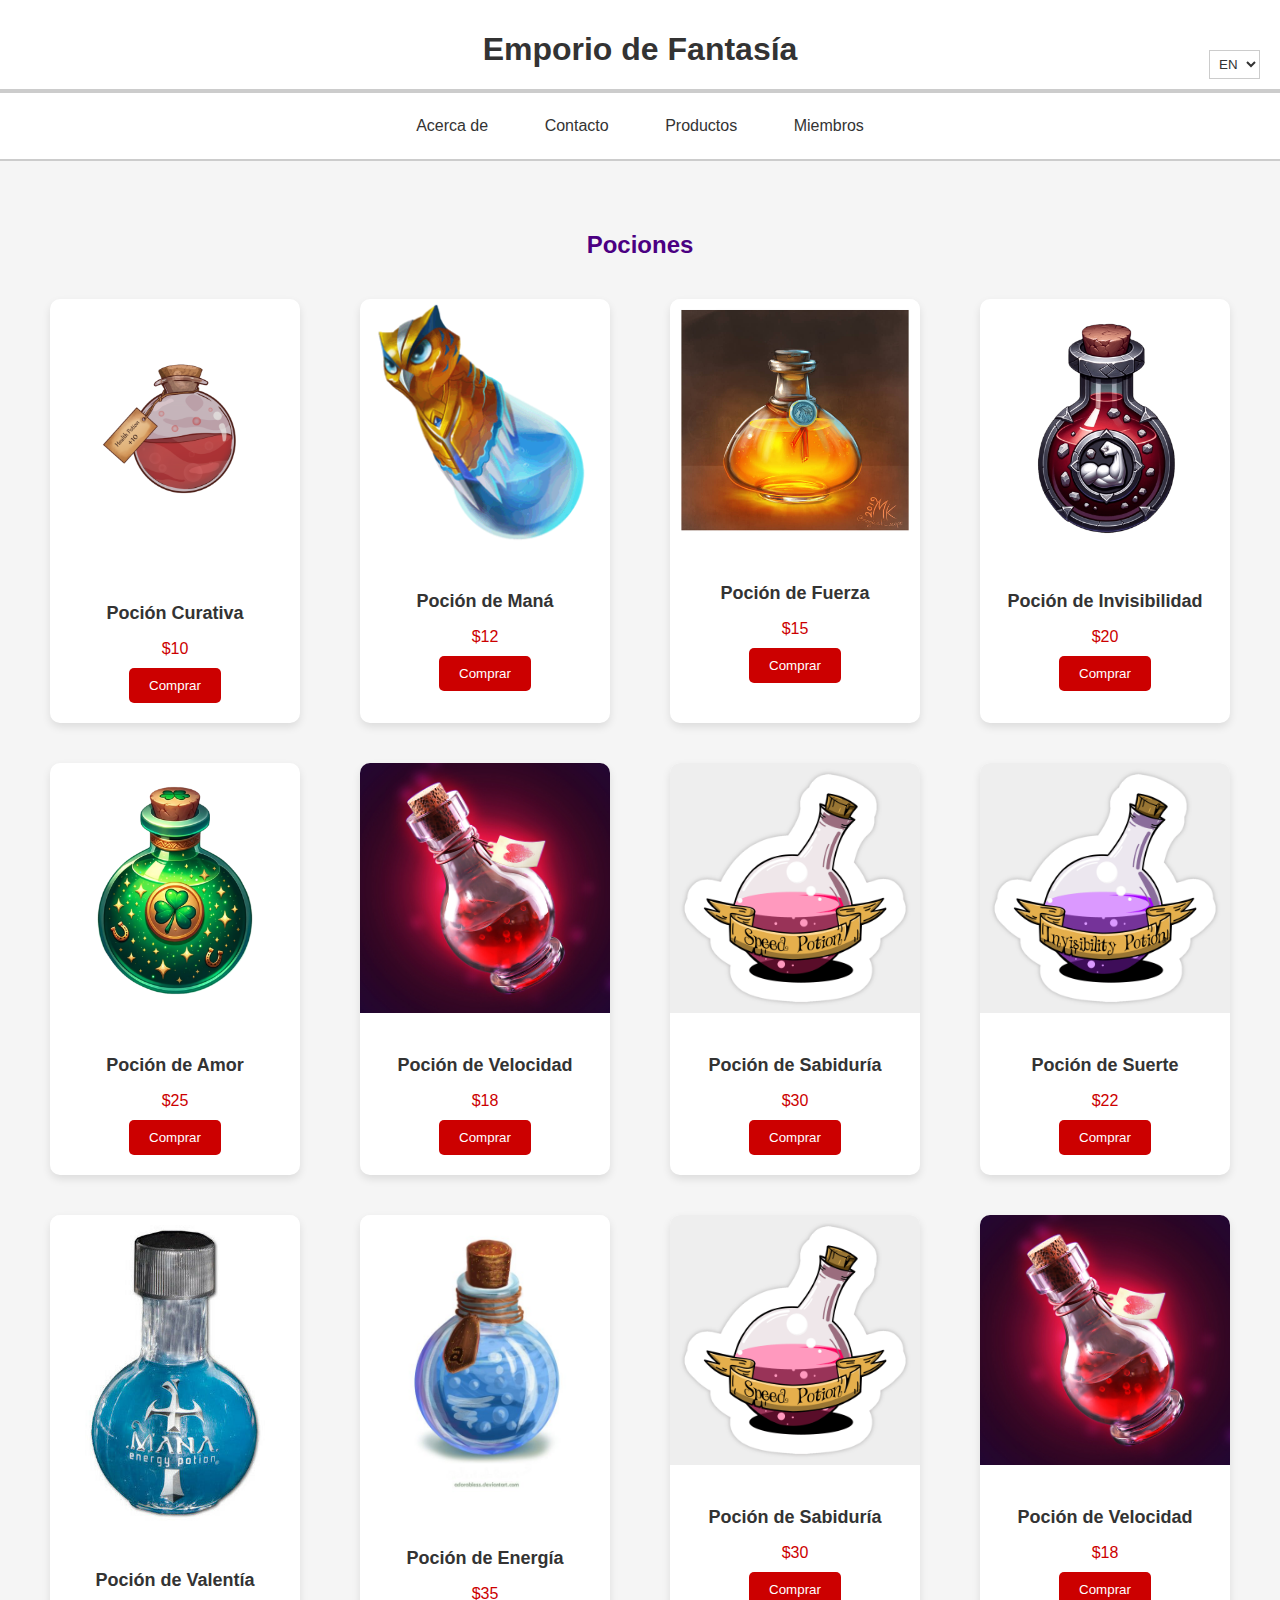
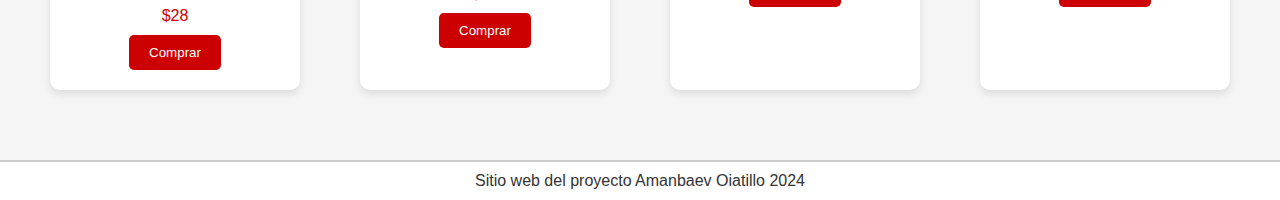
<file: Content/products_es.html>
<!DOCTYPE html>
<html lang="es">
<head>
    <meta charset="UTF-8">
    <title>Nuestros Productos Mágicos</title>
    <link rel="stylesheet" href="/Media/style.css">
</head>
<body>
    <header class="header">
        <h1 class="logo"><a href="/index.html" class="logo-link">Emporio de Fantasía</a></h1>
        <div class="language-switcher">   
            <select class="language-select" onchange="location = this.value;">
                <option value="./products_en.html">EN</option>
                <option value="./products_fr.html">FR</option>
                <option value="./products_es.html">ES</option>
            </select>
        </div>
    </header>
    <nav class="nav">
        <ul class="nav-list">
            <li class="nav-item"><a href="./about_en.html" class="nav-link">Acerca de</a></li>
            <li class="nav-item"><a href="./contact_en.html" class="nav-link">Contacto</a></li>
            <li class="nav-item"><a href="./products_en.html" class="nav-link">Productos</a></li>
            <li class="nav-item"><a href="./members_en.html" class="nav-link">Miembros</a></li>
        </ul>
    </nav>
    <section class="content-section">
        <h2 class="section-title">Pociones</h2>
        <ul class="product-list">
            <li class="product-card">
                <img src="../Media/img/Potion+small.png" alt="Poción Curativa">
                <div class="product-details">
                    <p class="product-name">Poción Curativa</p>
                    <p class="product-price">$10</p>
                    <button class="buy-button">Comprar</button>
                </div>
            </li>
            <li class="product-card">
                <img src="../Media/img/Potions_Wisdom_Potion.webp" alt="Poción de Maná">
                <div class="product-details">
                    <p class="product-name">Poción de Maná</p>
                    <p class="product-price">$12</p>
                    <button class="buy-button">Comprar</button>
                </div>
            </li>
            <li class="product-card">
                <img src="../Media/img/for_fun__fantasy_clutter__potion_of_courage__by_magicalkaleidoscope_dd33bt1-pre.jpg" alt="Poción de Fuerza">
                <div class="product-details">
                    <p class="product-name">Poción de Fuerza</p>
                    <p class="product-price">$15</p>
                    <button class="buy-button">Comprar</button>
                </div>
            </li>
            <li class="product-card">
                <img src="../Media/img/dgcciej-92367e9a-05df-4b70-a3a1-8bafe384126d.png" alt="Poción de Invisibilidad">
                <div class="product-details">
                    <p class="product-name">Poción de Invisibilidad</p>
                    <p class="product-price">$20</p>
                    <button class="buy-button">Comprar</button>
                </div>
            </li>
            <li class="product-card">
                <img src="../Media/img/dgcci0m-112e69b7-cd77-4bf7-b2f1-8bf23d91a279.png" alt="Poción de Amor">
                <div class="product-details">
                    <p class="product-name">Poción de Amor</p>
                    <p class="product-price">$25</p>
                    <button class="buy-button">Comprar</button>
                </div>
            </li>
            <li class="product-card">
                <img src="../Media/img/8ada99338a9a1a62c1204a2271ac198d33cebb72.jpeg" alt="Poción de Velocidad">
                <div class="product-details">
                    <p class="product-name">Poción de Velocidad</p>
                    <p class="product-price">$18</p>
                    <button class="buy-button">Comprar</button>
                </div>
            </li>
            <li class="product-card">
                <img src="../Media/img/6484123_0.webp" alt="Poción de Sabiduría">
                <div class="product-details">
                    <p class="product-name">Poción de Sabiduría</p>
                    <p class="product-price">$30</p>
                    <button class="buy-button">Comprar</button>
                </div>
            </li>
            <li class="product-card">
                <img src="../Media/img/6483966_0.webp" alt="Poción de Suerte">
                <div class="product-details">
                    <p class="product-name">Poción de Suerte</p>
                    <p class="product-price">$22</p>
                    <button class="buy-button">Comprar</button>
                </div>
            </li>
            <li class="product-card">
                <img src="../Media/img/60f063716854b6d1fc25eaf2.jpg" alt="Poción de Valentía">
                <div class="product-details">
                    <p class="product-name">Poción de Valentía</p>
                    <p class="product-price">$28</p>
                    <button class="buy-button">Comprar</button>
                </div>
            </li>
            <li class="product-card">
                <img src="/Media/img/3b37860fb69293ef99bba496fe9cb1d5.jpg" alt="Poción de Energía">
                <div class="product-details">
                    <p class="product-name">Poción de Energía</p>
                    <p class="product-price">$35</p>
                    <button class="buy-button">Comprar</button>
                </div>
            </li>
            <li class="product-card">
                <img src="../Media/img/6484123_0.webp" alt="Poción de Sabiduría">
                <div class="product-details">
                    <p class="product-name">Poción de Sabiduría</p>
                    <p class="product-price">$30</p>
                    <button class="buy-button">Comprar</button>
                </div>
            </li>
            <li class="product-card">
                <img src="../Media/img/8ada99338a9a1a62c1204a2271ac198d33cebb72.jpeg" alt="Poción de Velocidad">
                <div class="product-details">
                    <p class="product-name">Poción de Velocidad</p>
                    <p class="product-price">$18</p>
                    <button class="buy-button">Comprar</button>
                </div>
            </li>
        </ul>
    </section>
    
    
    <footer class="footer">
        <p class="footer-text">Sitio web del proyecto Amanbaev Oiatillo 2024</p>
    </footer>
</body>
</html>
</file>
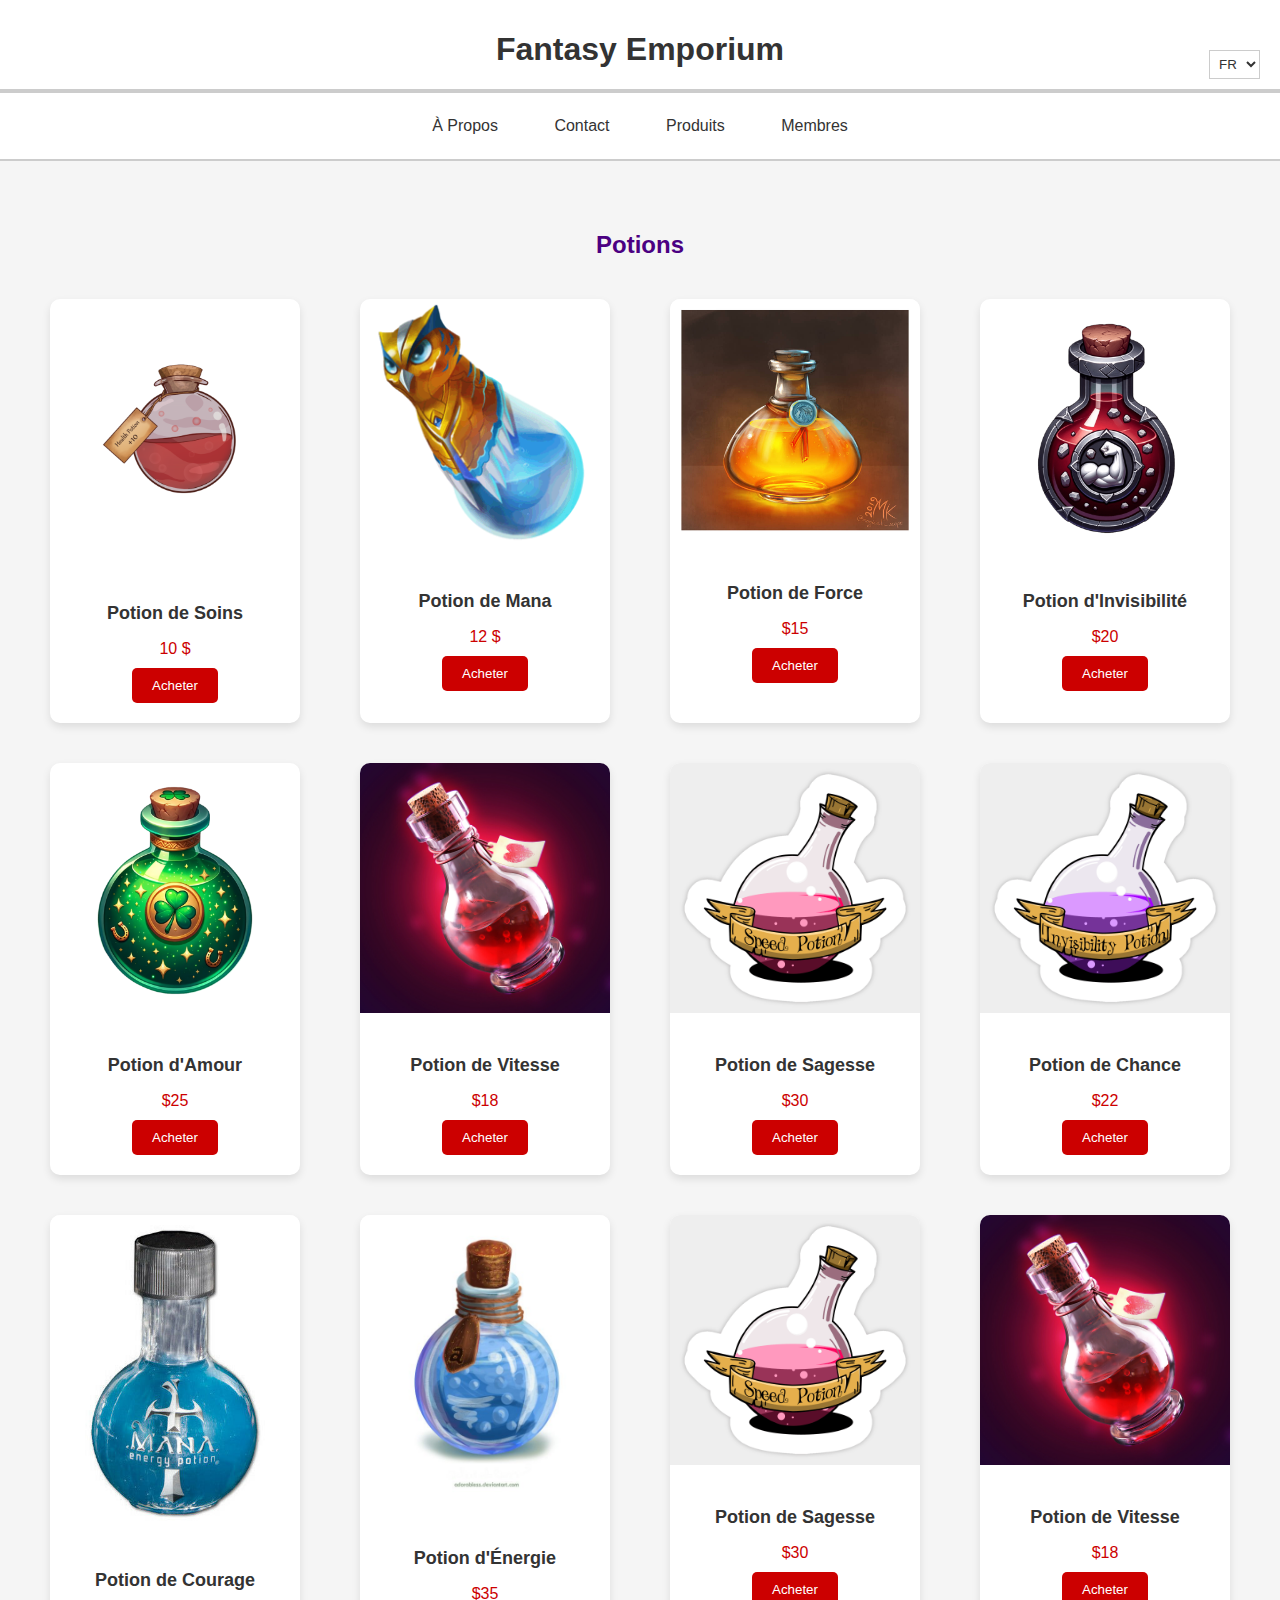
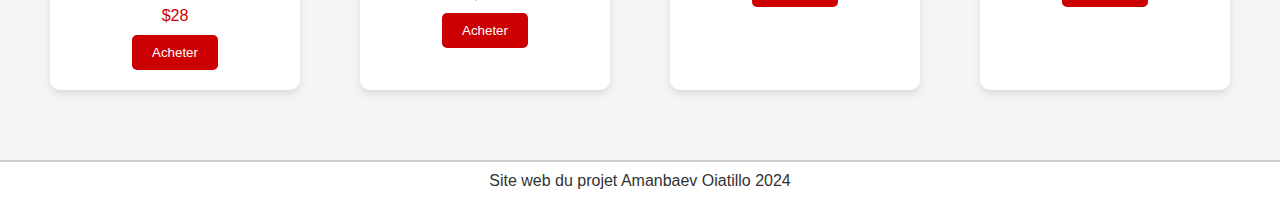
<file: Content/products_fr.html>
<!DOCTYPE html>
<html lang="fr">
<head>
    <meta charset="UTF-8">
    <title>Nos Produits Magiques</title>
    <link rel="stylesheet" href="/Media/style.css">
</head>
<body>
    <header class="header">
        <h1 class="logo"><a href="/index.html" class="logo-link">Fantasy Emporium</a></h1>
        <div class="language-switcher">   
            <select class="language-select" onchange="location = this.value;">
                <option value="./products_en.html">EN</option>
                <option value="./products_fr.html" selected>FR</option>
                <option value="./products_es.html">ES</option>
            </select>
        </div>
    </header>
    <nav class="nav">
        <ul class="nav-list">
            <li class="nav-item"><a href="./about_fr.html" class="nav-link">À Propos</a></li>
            <li class="nav-item"><a href="./contact_fr.html" class="nav-link">Contact</a></li>
            <li class="nav-item"><a href="./products_fr.html" class="nav-link">Produits</a></li>
            <li class="nav-item"><a href="./members_fr.html" class="nav-link">Membres</a></li>
        </ul>
    </nav>
    <section class="content-section">
        <h2 class="section-title">Potions</h2>
        <ul class="product-list">
            <li class="product-card">
                <img src="../Media/img/Potion+small.png" alt="Potion de Soins">
                <div class="product-details">
                    <p class="product-name">Potion de Soins</p>
                    <p class="product-price">10 $</p>
                    <button class="buy-button">Acheter</button>
                </div>
            </li>
            <li class="product-card">
                <img src="../Media/img/Potions_Wisdom_Potion.webp" alt="Potion de Mana">
                <div class="product-details">
                    <p class="product-name">Potion de Mana</p>
                    <p class="product-price">12 $</p>
                    <button class="buy-button">Acheter</button>
                </div>
            </li>
            <li class="product-card">
                <img src="../Media/img/for_fun__fantasy_clutter__potion_of_courage__by_magicalkaleidoscope_dd33bt1-pre.jpg" alt="Potion de Force">
                <div class="product-details">
                    <p class="product-name">Potion de Force</p>
                    <p class="product-price">$15</p>
                    <button class="buy-button">Acheter</button>
                </div>
            </li>
            <li class="product-card">
                <img src="../Media/img/dgcciej-92367e9a-05df-4b70-a3a1-8bafe384126d.png" alt="Potion d'Invisibilité">
                <div class="product-details">
                    <p class="product-name">Potion d'Invisibilité</p>
                    <p class="product-price">$20</p>
                    <button class="buy-button">Acheter</button>
                </div>
            </li>
            <li class="product-card">
                <img src="../Media/img/dgcci0m-112e69b7-cd77-4bf7-b2f1-8bf23d91a279.png" alt="Potion d'Amour">
                <div class="product-details">
                    <p class="product-name">Potion d'Amour</p>
                    <p class="product-price">$25</p>
                    <button class="buy-button">Acheter</button>
                </div>
            </li>
            <li class="product-card">
                <img src="../Media/img/8ada99338a9a1a62c1204a2271ac198d33cebb72.jpeg" alt="Potion de Vitesse">
                <div class="product-details">
                    <p class="product-name">Potion de Vitesse</p>
                    <p class="product-price">$18</p>
                    <button class="buy-button">Acheter</button>
                </div>
            </li>
            <li class="product-card">
                <img src="../Media/img/6484123_0.webp" alt="Potion de Sagesse">
                <div class="product-details">
                    <p class="product-name">Potion de Sagesse</p>
                    <p class="product-price">$30</p>
                    <button class="buy-button">Acheter</button>
                </div>
            </li>
            <li class="product-card">
                <img src="../Media/img/6483966_0.webp" alt="Potion de Chance">
                <div class="product-details">
                    <p class="product-name">Potion de Chance</p>
                    <p class="product-price">$22</p>
                    <button class="buy-button">Acheter</button>
                </div>
            </li>
            <li class="product-card">
                <img src="../Media/img/60f063716854b6d1fc25eaf2.jpg" alt="Potion de Courage">
                <div class="product-details">
                    <p class="product-name">Potion de Courage</p>
                    <p class="product-price">$28</p>
                    <button class="buy-button">Acheter</button>
                </div>
            </li>
            <li class="product-card">
                <img src="/Media/img/3b37860fb69293ef99bba496fe9cb1d5.jpg" alt="Potion d'Énergie">
                <div class="product-details">
                    <p class="product-name">Potion d'Énergie</p>
                    <p class="product-price">$35</p>
                    <button class="buy-button">Acheter</button>
                </div>
            </li>
            <li class="product-card">
                <img src="../Media/img/6484123_0.webp" alt="Potion de Sagesse">
                <div class="product-details">
                    <p class="product-name">Potion de Sagesse</p>
                    <p class="product-price">$30</p>
                    <button class="buy-button">Acheter</button>
                </div>
            </li>
            <li class="product-card">
                <img src="../Media/img/8ada99338a9a1a62c1204a2271ac198d33cebb72.jpeg" alt="Potion de Vitesse">
                <div class="product-details">
                    <p class="product-name">Potion de Vitesse</p>
                    <p class="product-price">$18</p>
                    <button class="buy-button">Acheter</button>
                </div>
            </li>
            
        </ul>
    </section>
    
    <footer class="footer">
        <p class="footer-text">Site web du projet Amanbaev Oiatillo 2024</p>
    </footer>
</body>
</html>
</file>
<file: Media/style.css>
body {
    font-family: Arial, sans-serif;
    margin: 0;
    padding: 0;
    background-color: #f5f5f5;
    color: #333;
}

.header {
    background-color: #fff;
    color: #333;
    padding: 10px 0;
    text-align: center;
    border-bottom: 2px solid #ccc;
}

.logo-link {
    color: #333;
    text-decoration: none;
}

.language-switcher {
    text-align: right;
    margin-right: 20px;
    margin-top: -40px;
}

.language-select {
    background-color: #fff;
    color: #333;
    border: 1px solid #ccc;
    padding: 5px;
}

.language-select option {
    background-color: #fff;
    color: #333;
}

.nav {
    background-color: #fff;
    overflow: hidden;
    text-align: center;
    padding: 10px 0;
    border-top: 2px solid #ccc;
    border-bottom: 2px solid #ccc;
}

.nav-list {
    list-style-type: none;
    margin: 0;
    padding: 0;
    display: inline-block;
}

.nav-item {
    display: inline;
}

.nav-link {
    display: inline-block;
    color: #333;
    text-align: center;
    padding: 14px 16px;
    text-decoration: none;
    margin: 0 10px;
}

.nav-link:hover {
    background-color: #ddd;
    color: #c00;
}

.welcome-section {
    padding: 20px;
    text-align: center;
    background-color: #fff;
    border: 2px solid #ccc;
    margin: 20px;
    border-radius: 8px;
}

.welcome-title {
    color: #c00;
}

.welcome-text {
    color: #666;
}

.footer {
    background-color: #fff;
    color: #333;
    text-align: center;
    padding: 10px 0;
    border-top: 2px solid #ccc;
}

.footer-text {
    margin: 0;
}
/* ............................ */
.product-list {
    list-style-type: none;
    margin: 0;
    padding: 0;
    display: flex;
    flex-wrap: wrap;
    justify-content: space-around;
}

.product-card {
    width: 250px;
    margin: 20px;
    border-radius: 10px;
    box-shadow: 0 4px 8px rgba(0, 0, 0, 0.1);
    background-color: #fff;
}

.product-card img {
    width: 100%;
    border-top-left-radius: 10px;
    border-top-right-radius: 10px;
}

.product-details {
    padding: 20px;
}

.product-name {
    font-size: 18px;
    font-weight: bold;
    color: #333;
    margin-bottom: 10px;
}

.product-price {
    font-size: 16px;
    color: #c00;
    margin-bottom: 10px;
}

.buy-button {
    background-color: #c00;
    color: #fff;
    border: none;
    padding: 10px 20px;
    border-radius: 5px;
    cursor: pointer;
    transition: background-color 0.3s;
}

.buy-button:hover {
    background-color: #900;
}
/* .................. */.content-section {
    text-align: center;
    padding: 50px 20px;
}

.section-title {
    font-size: 24px;
    font-weight: bold;
    color: #4b0082;
    margin-bottom: 20px;
}

.section-text {
    font-size: 18px;
    color: #333;
    line-height: 1.6;
    margin-bottom: 30px;
}

.section-image {
    width: 100%;
    max-width: 500px;
    border-radius: 10px;
    box-shadow: 0 4px 8px rgba(0, 0, 0, 0.1);
    margin-bottom: 30px;
}
/* ............................. */
/* Content Section Styles */
.content-section {
    text-align: center;
    padding: 50px 20px;
}

.section-title {
    font-size: 24px;
    font-weight: bold;
    color: #4b0082; /* пурпурный цвет */
    margin-bottom: 20px;
}

.section-text {
    font-size: 18px;
    color: #333; /* черный цвет */
    line-height: 1.6;
    margin-bottom: 30px;
}

.section-text a {
    color: #4b0082; /* пурпурный цвет */
    text-decoration: none;
}

.section-text a:hover {
    text-decoration: underline;
}

iframe {
    width: 100%;
    max-width: 600px;
    height: 450px;
    margin: 0 auto;
    display: block;
    border: 2px solid #ccc; /* серый цвет */
    border-radius: 8px;
    margin-top: 30px;
}
/* ........................... */
/* Content Section Styles */
.content-section {
    text-align: center;
    padding: 50px 20px;
}

.section-title {
    font-size: 24px;
    font-weight: bold;
    color: #4b0082; /* Пурпурный цвет */
    margin-bottom: 20px;
}

.members-table {
    width: 100%;
    border-collapse: collapse;
    margin-top: 20px;
}

.members-table th,
.members-table td {
    padding: 10px 20px;
    border-bottom: 1px solid #ccc; /* Серый цвет */
}

.members-table th {
    background-color: #4b0082; /* Пурпурный цвет */
    color: #fff; /* Белый цвет */
}

.members-table td {
    background-color: #f5f5f5; /* Светло-серый цвет */
}

.members-table td:first-child {
    font-weight: bold;
}

.members-table tr:nth-child(even) {
    background-color: #e0e0e0; /* Светло-серый цвет для четных строк */
}
</file>
